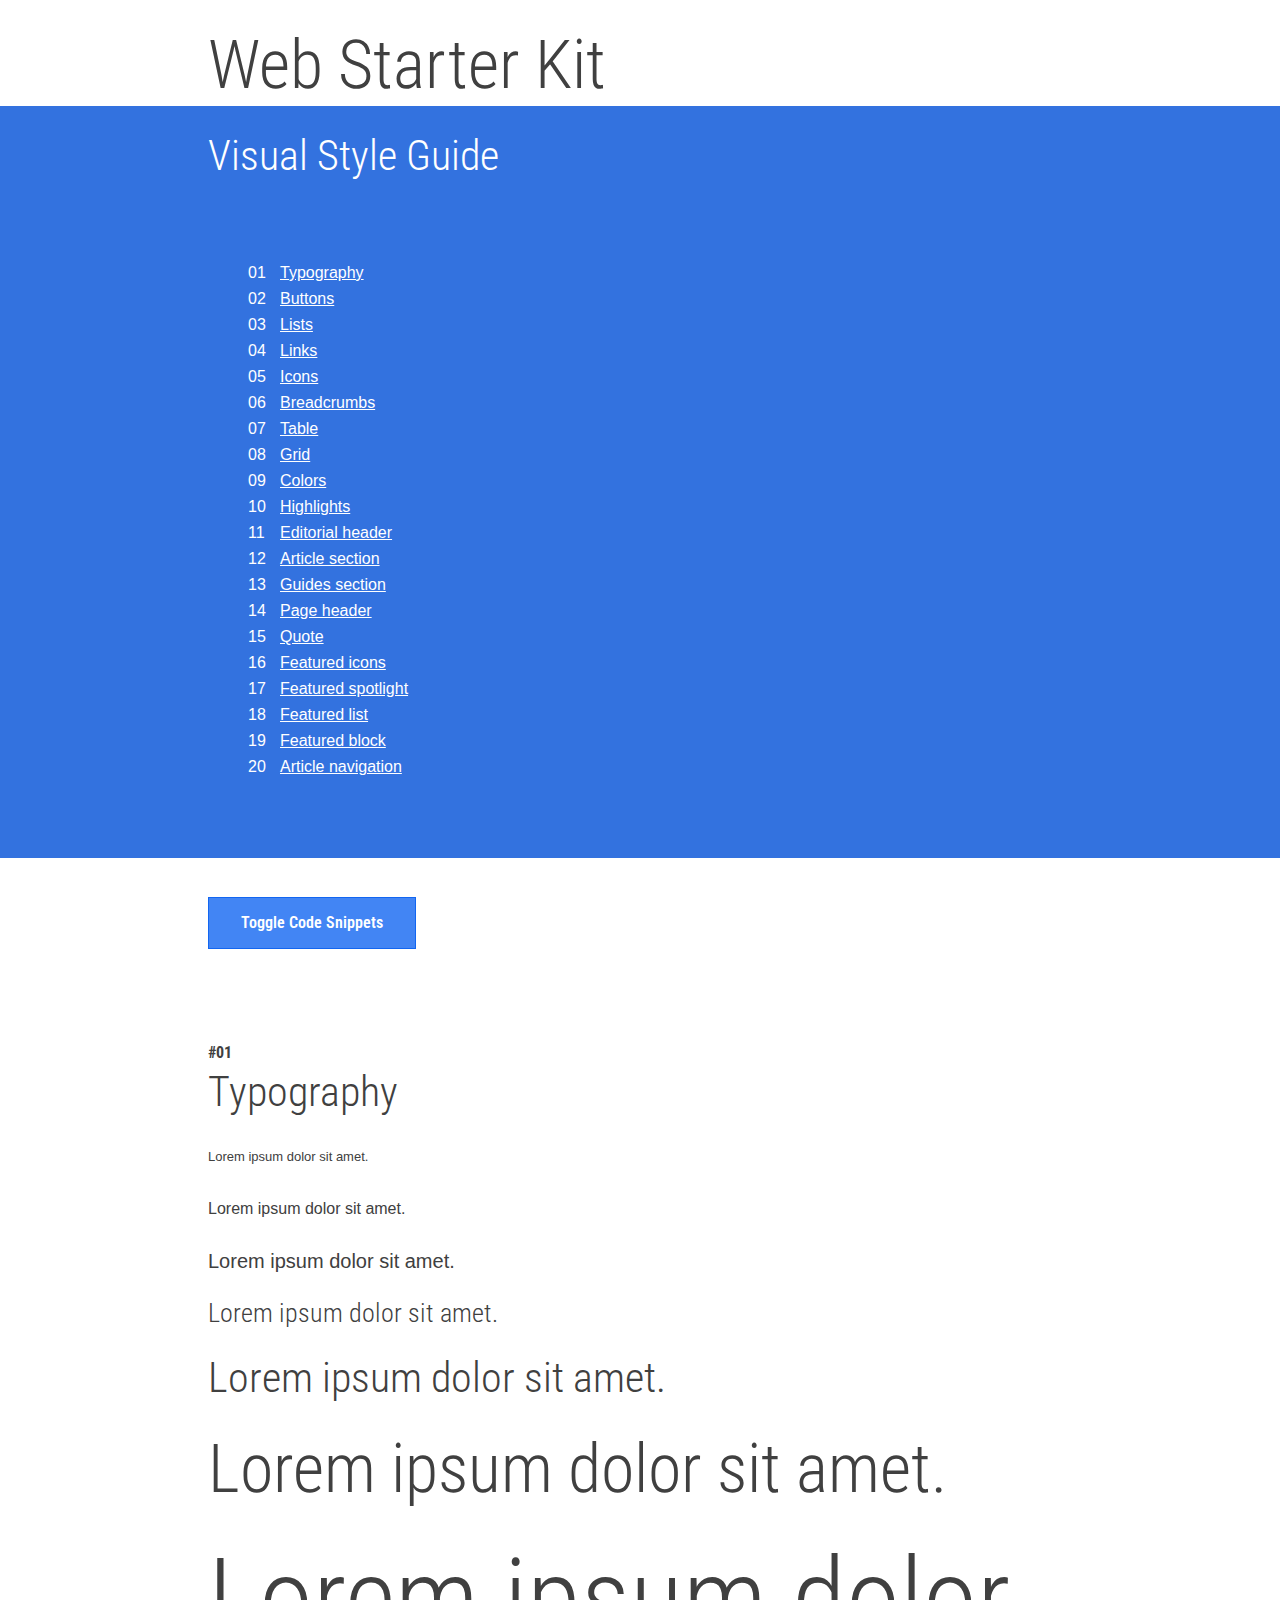
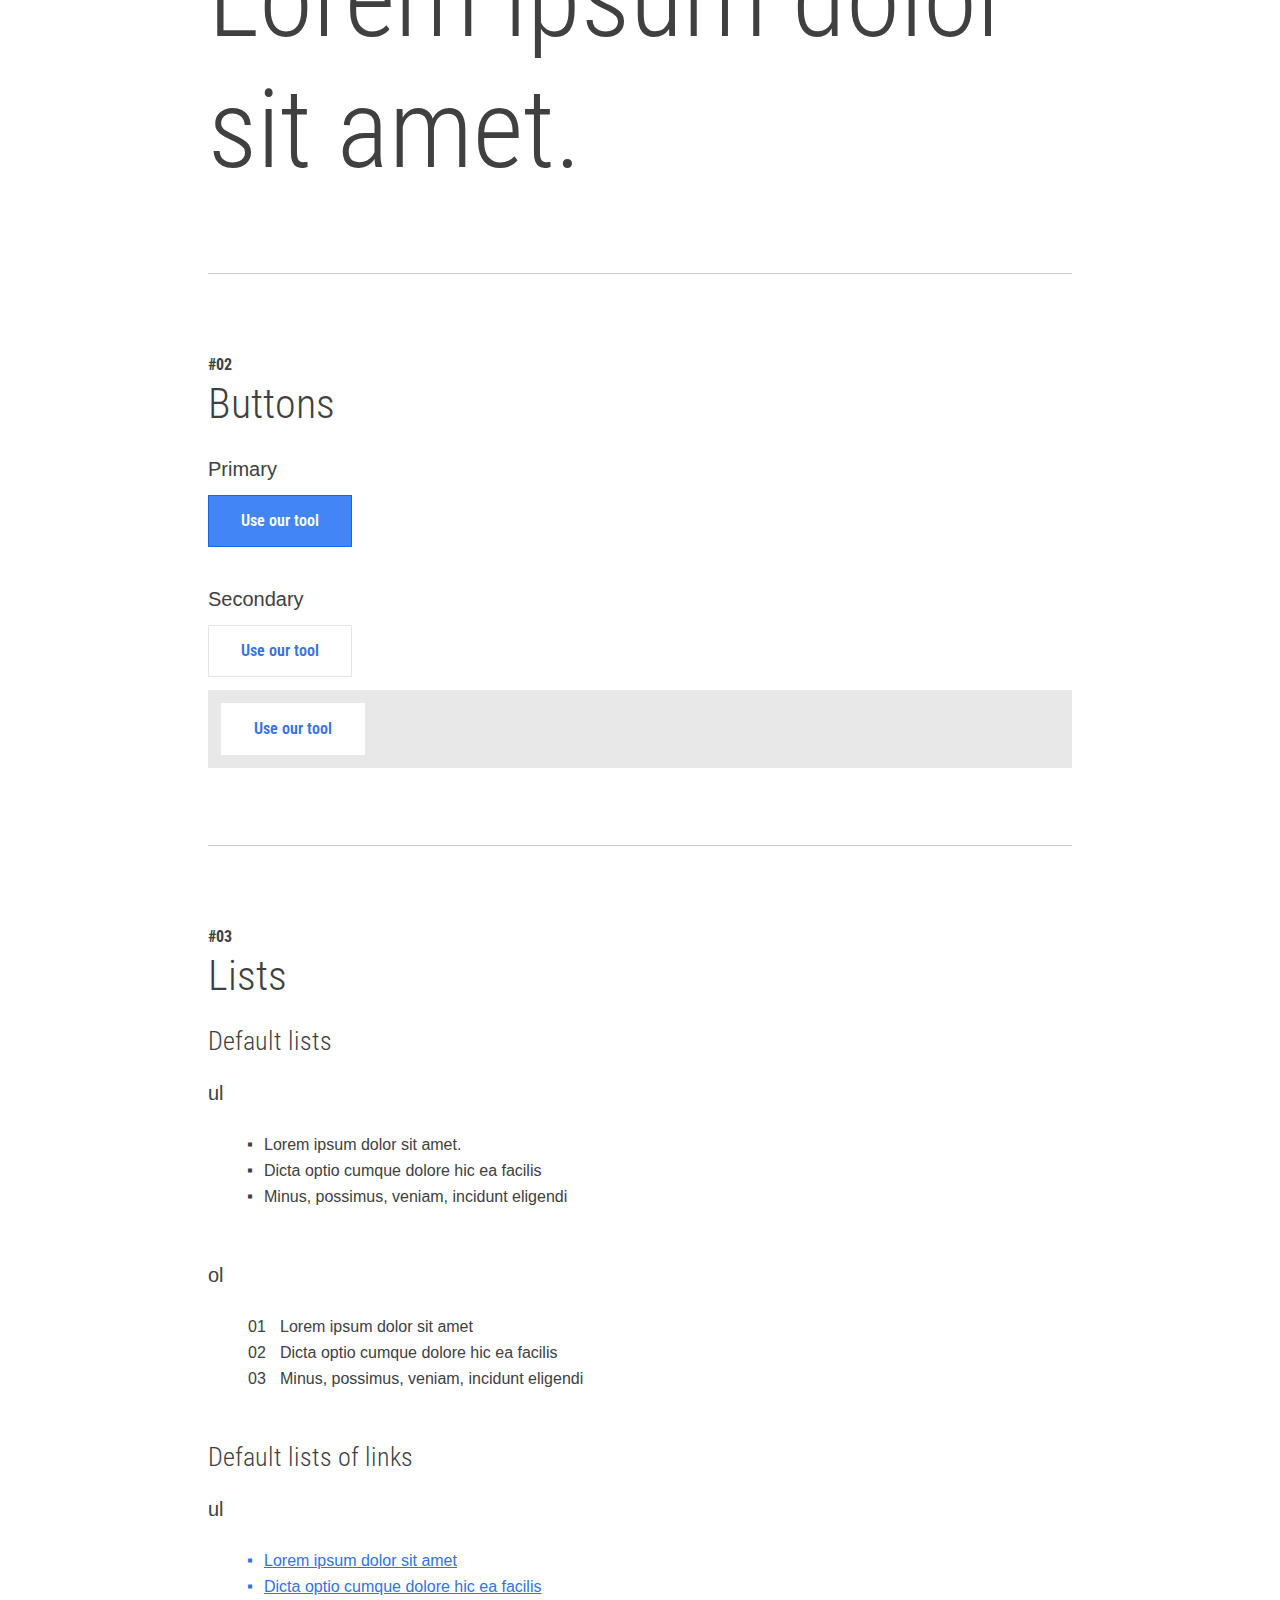
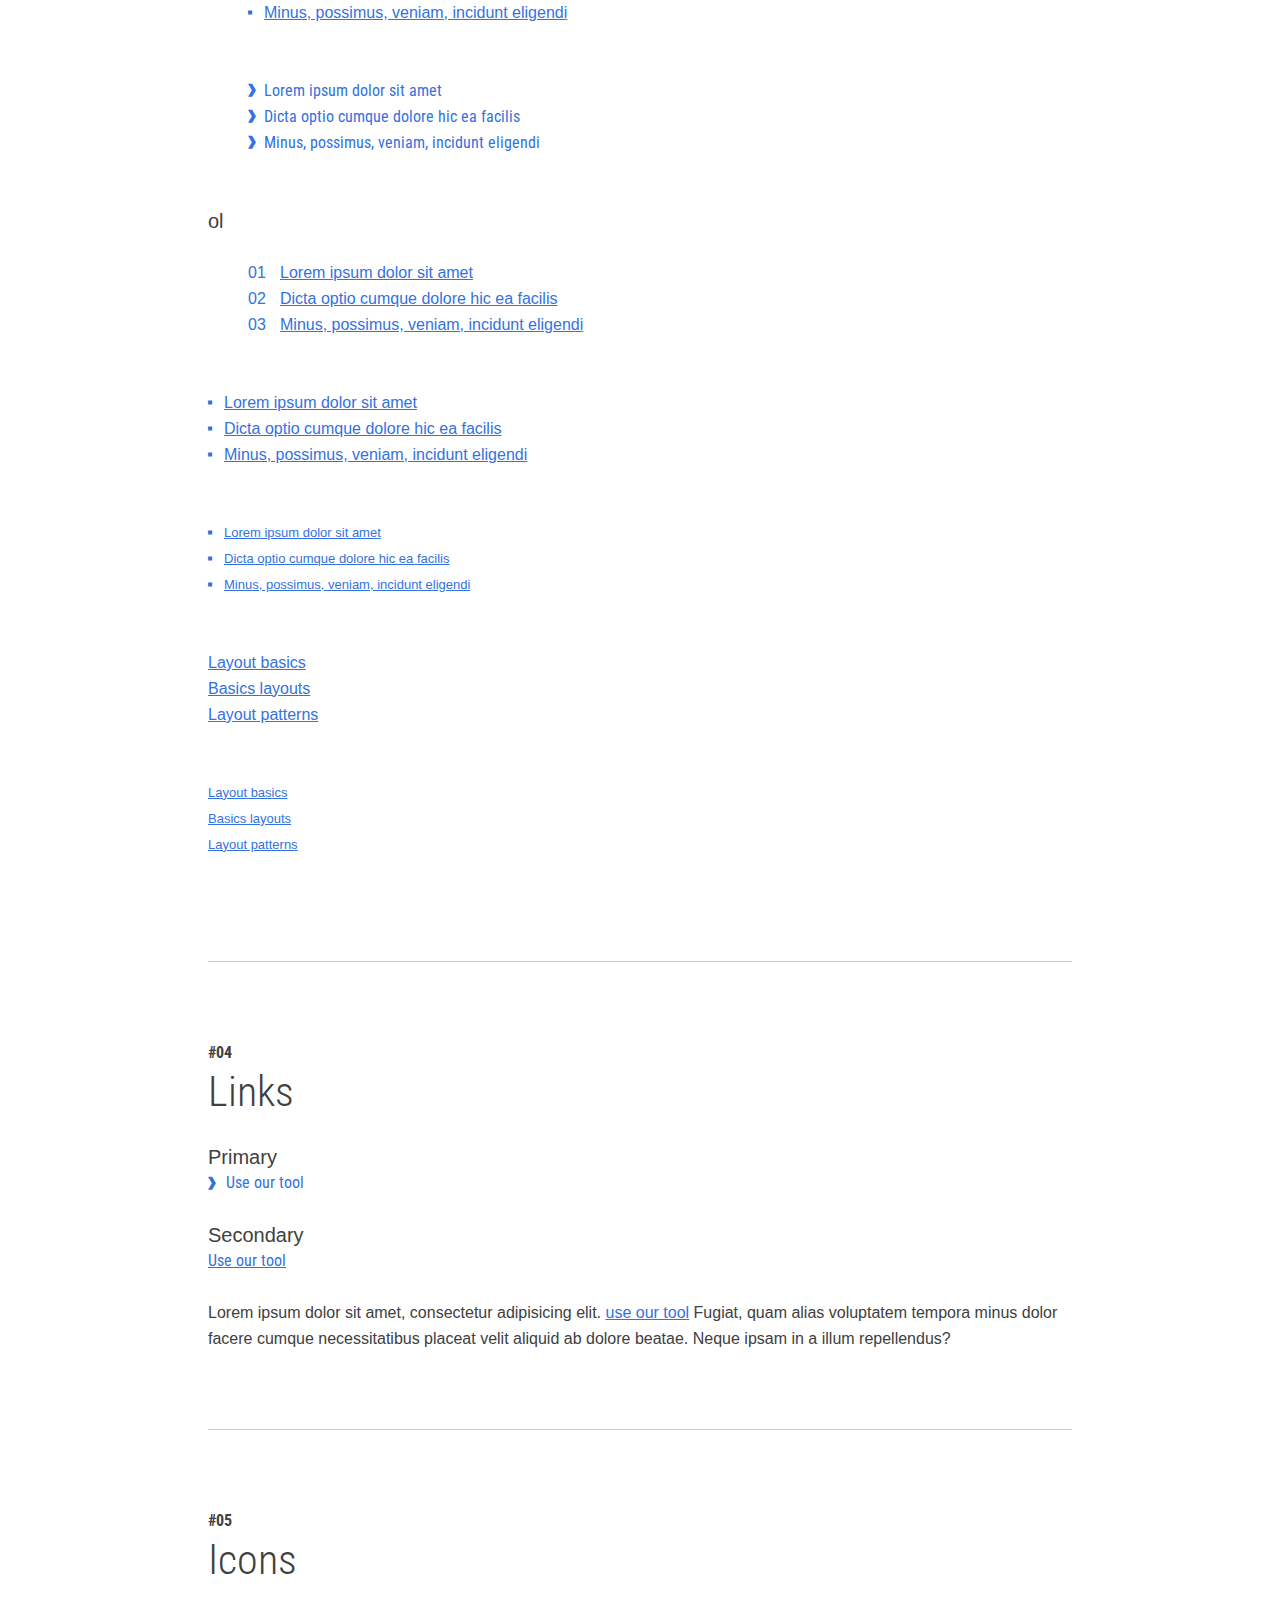
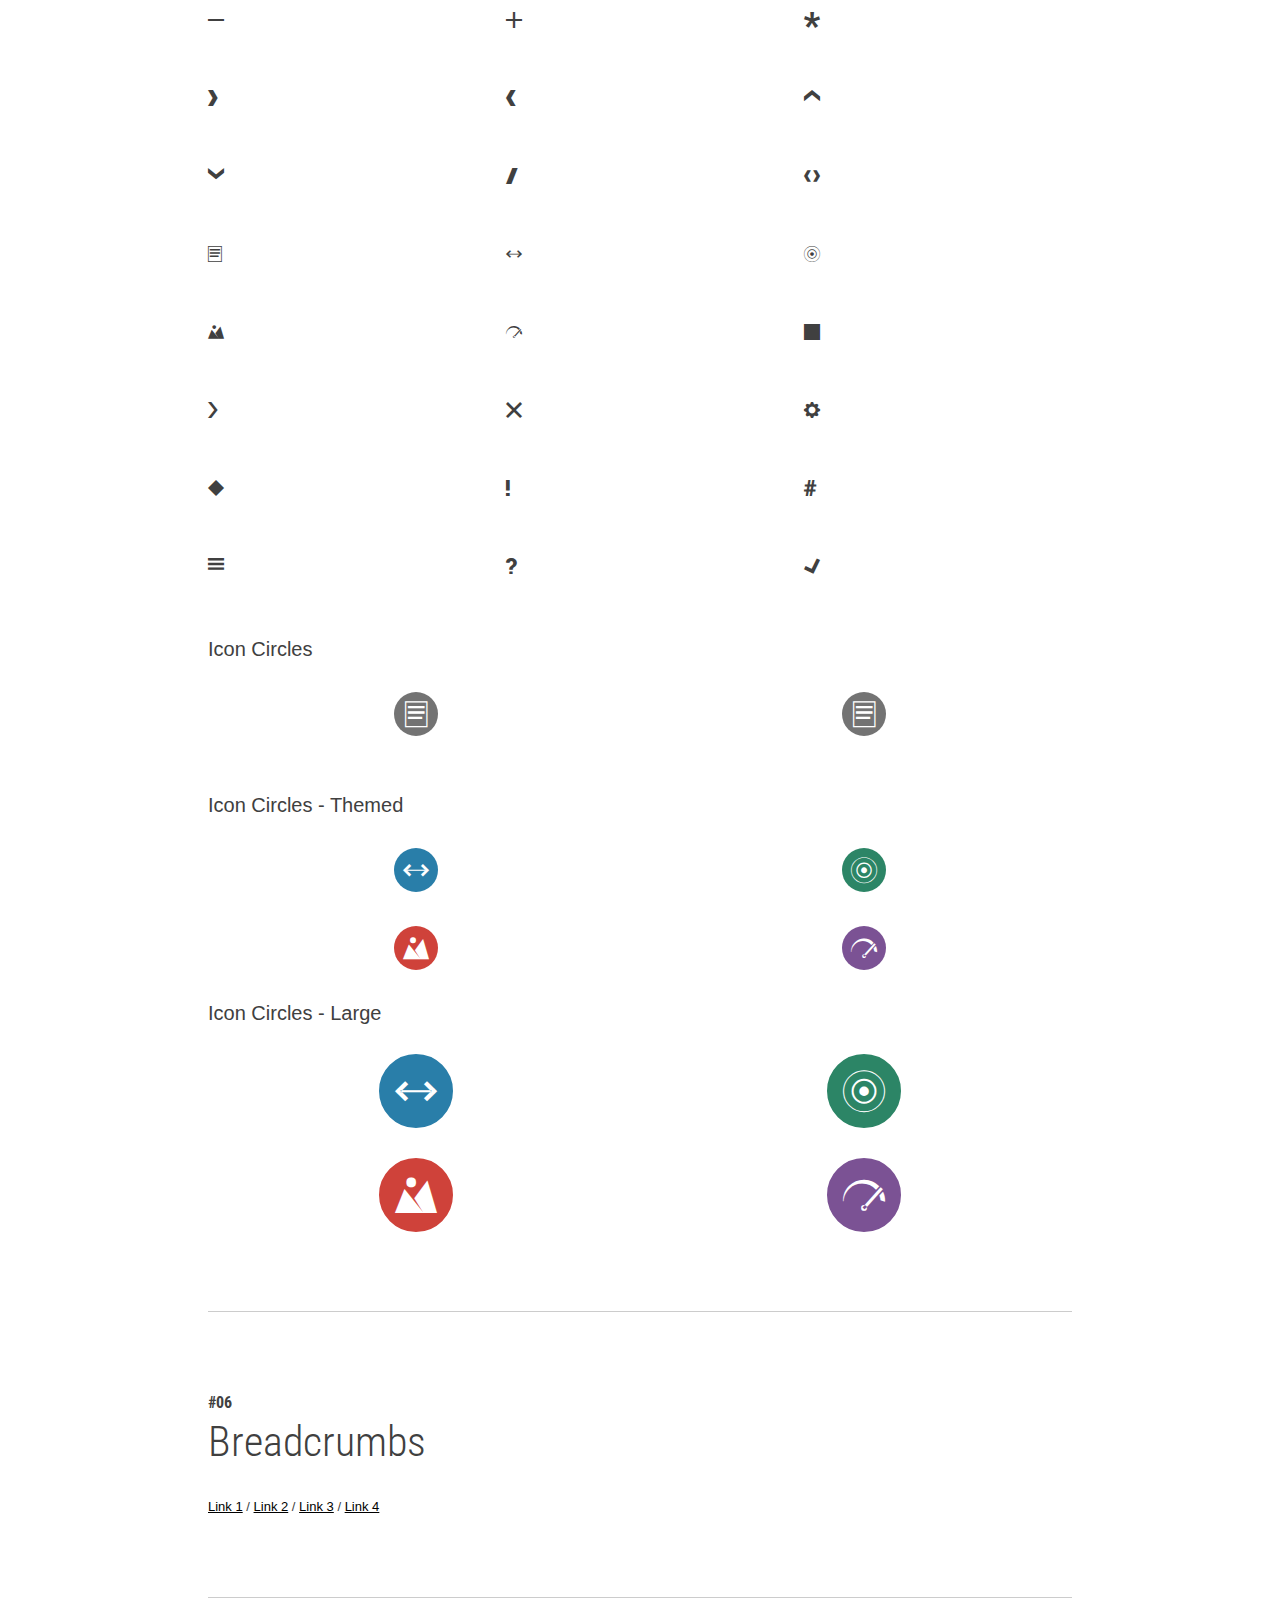
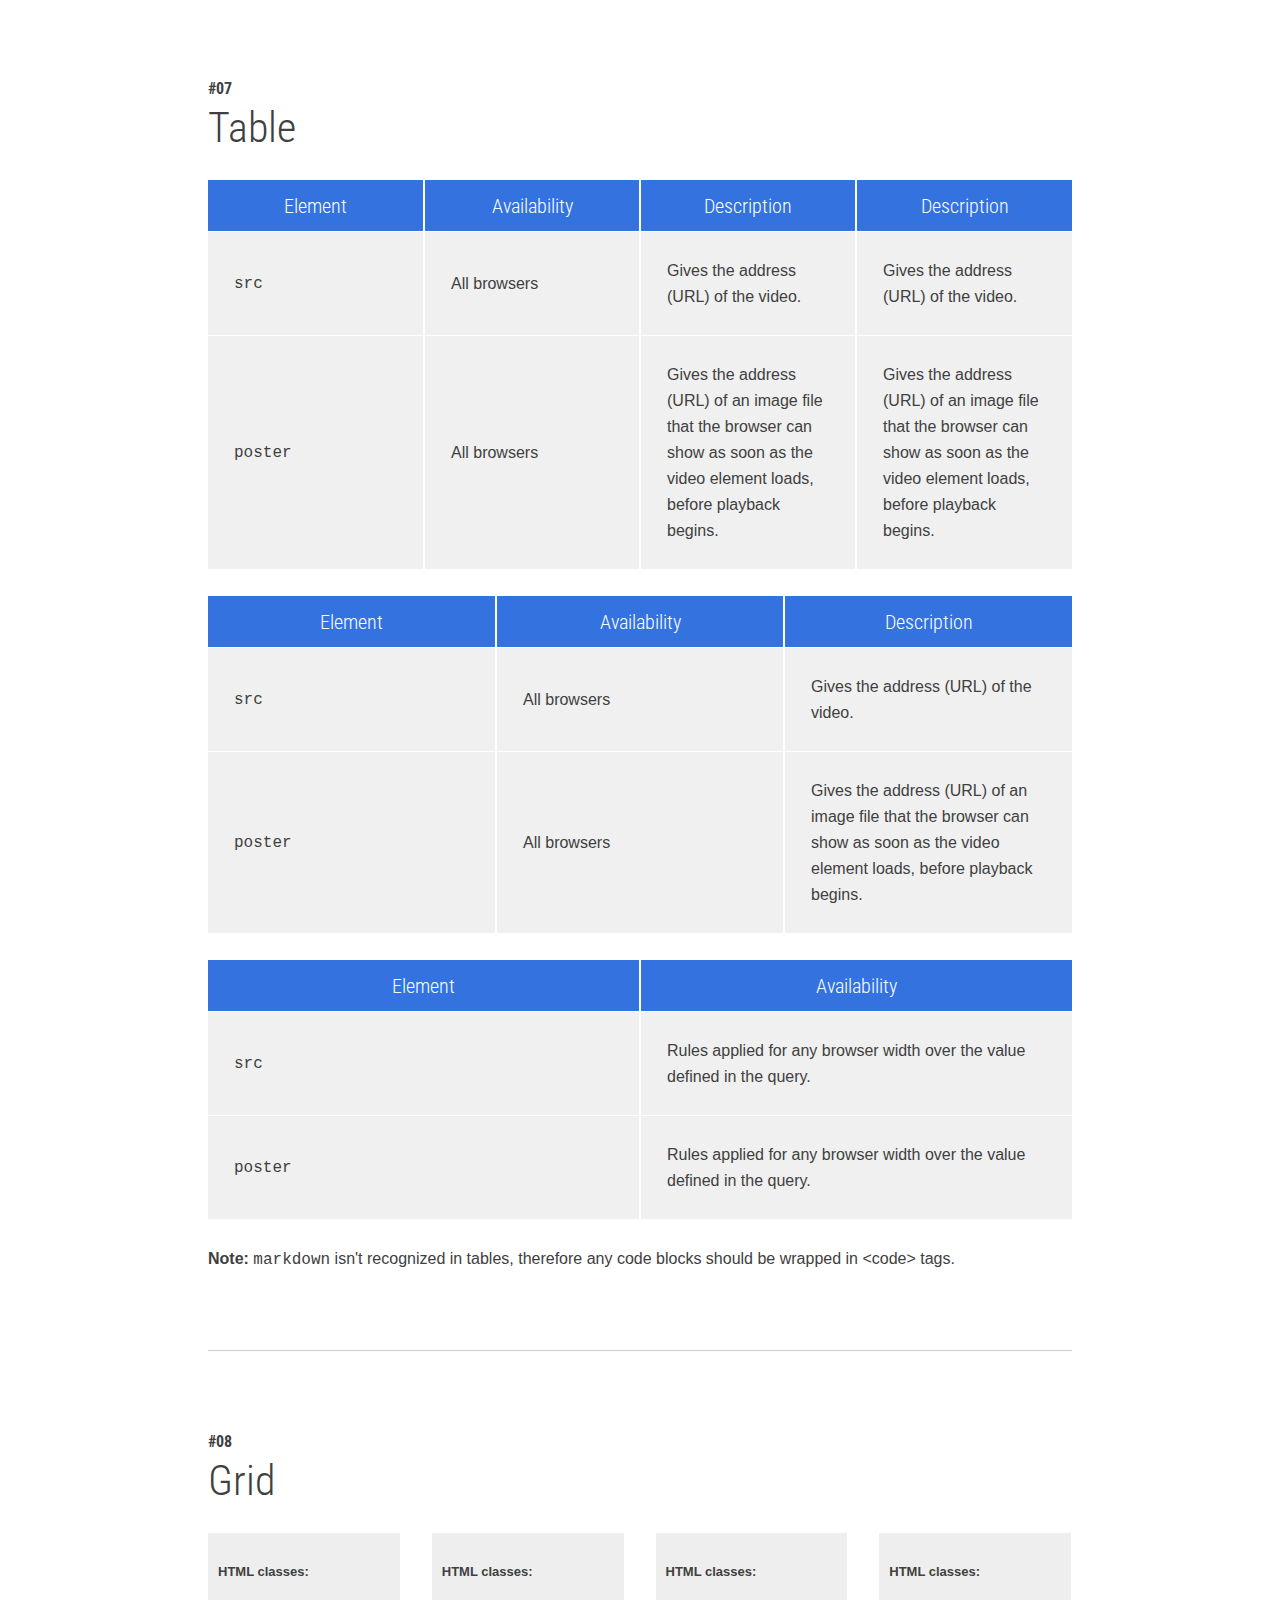
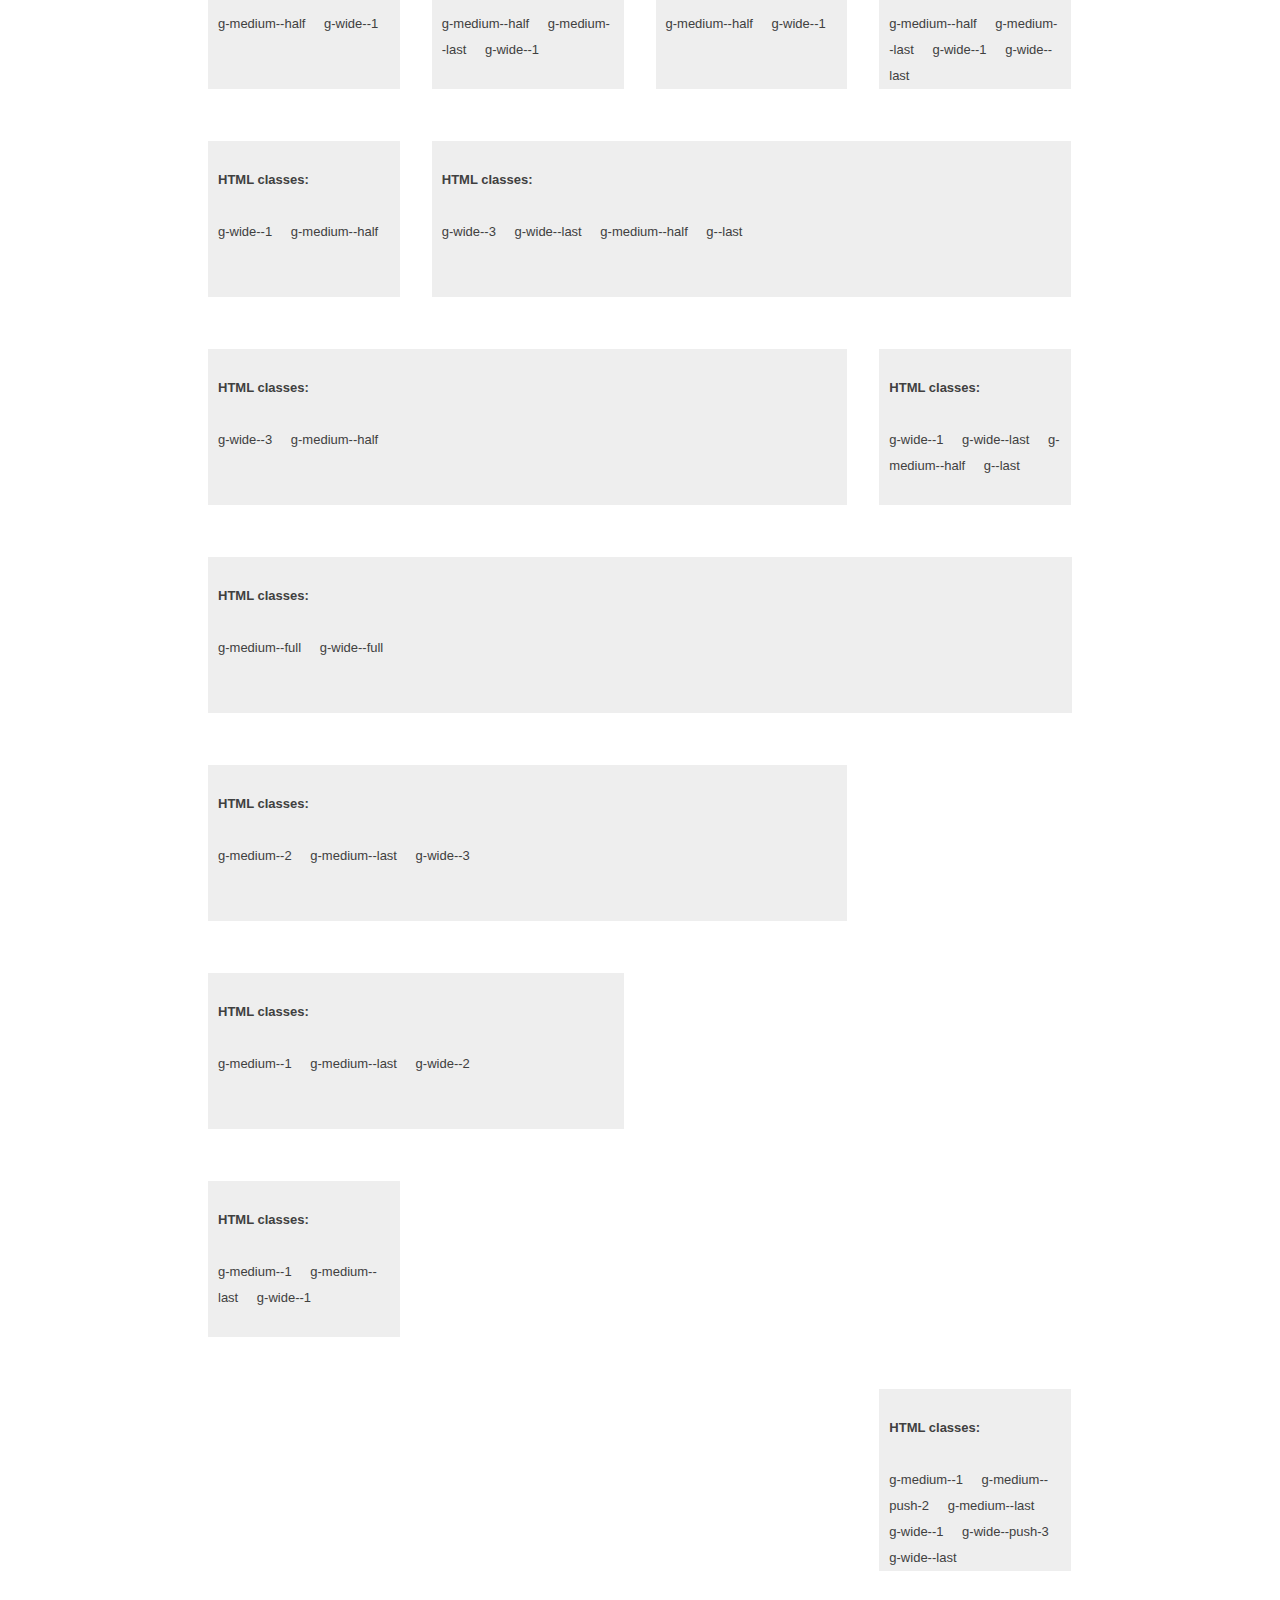
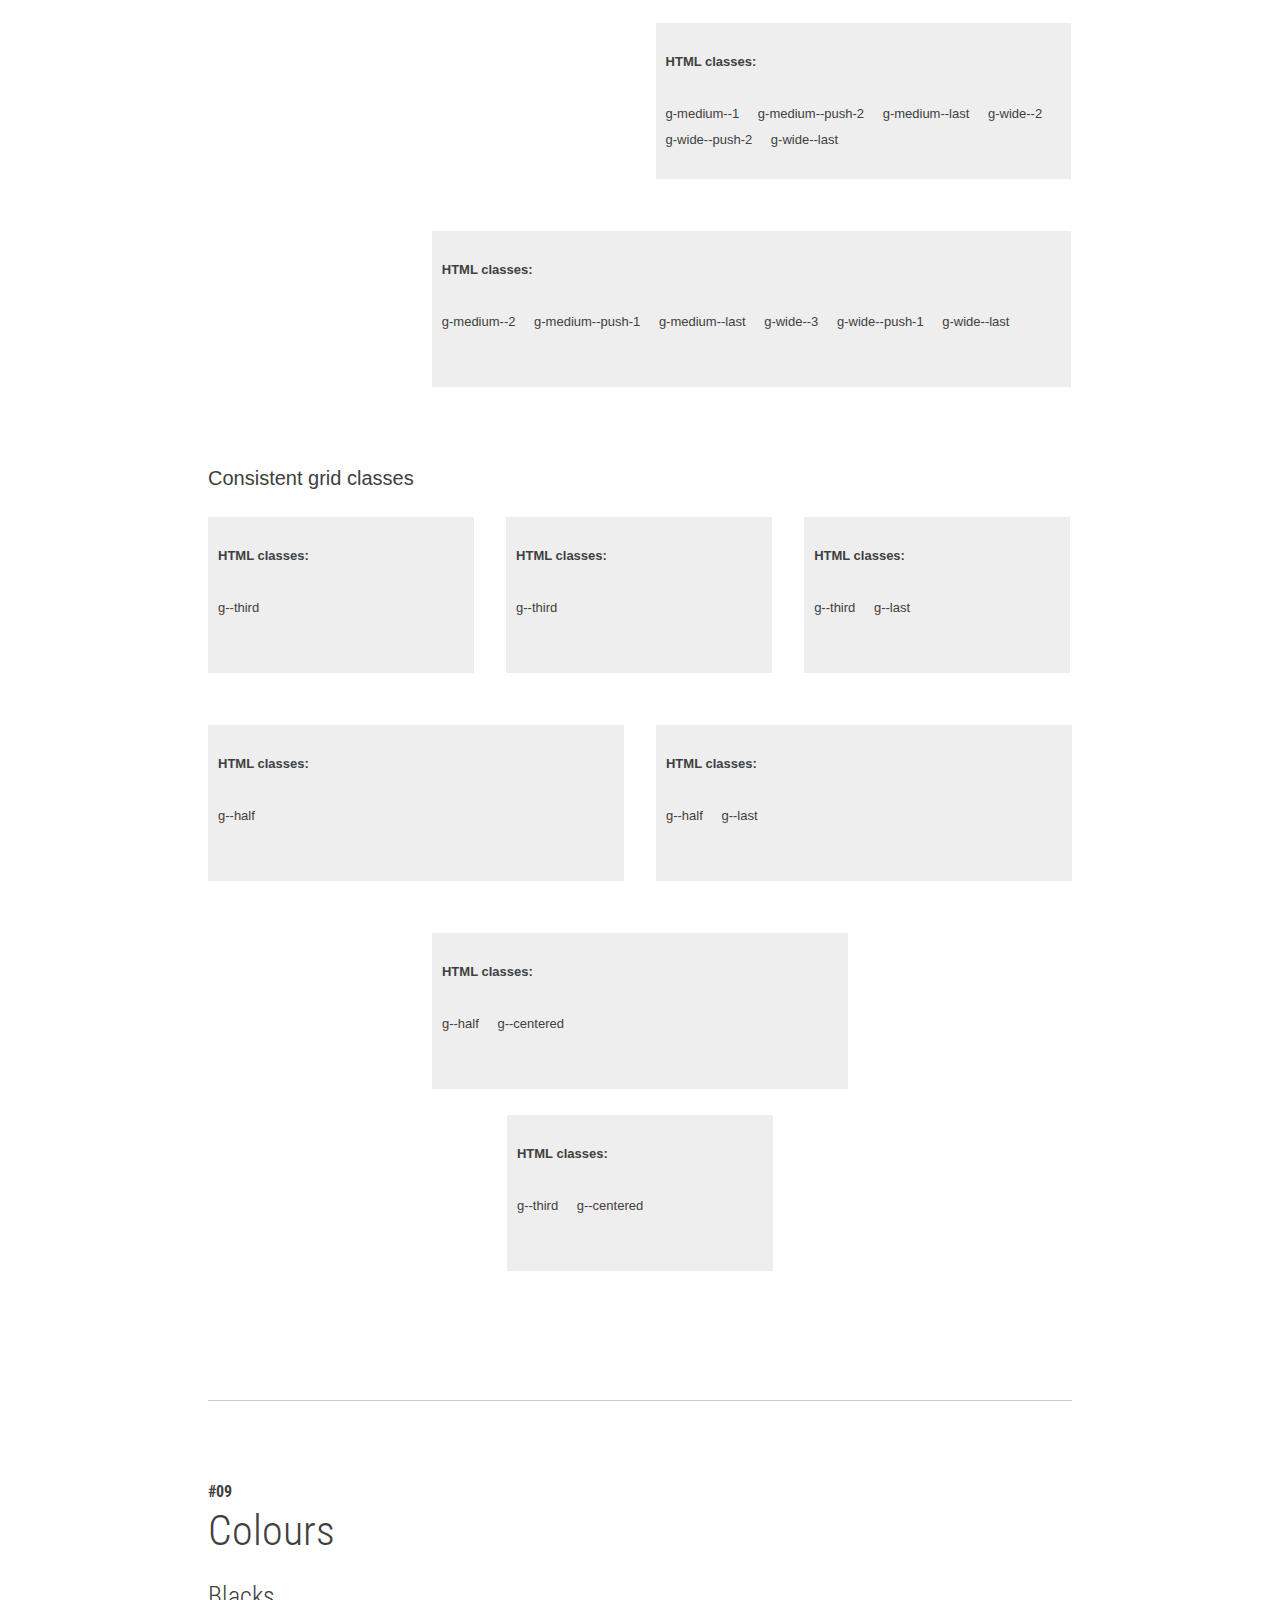
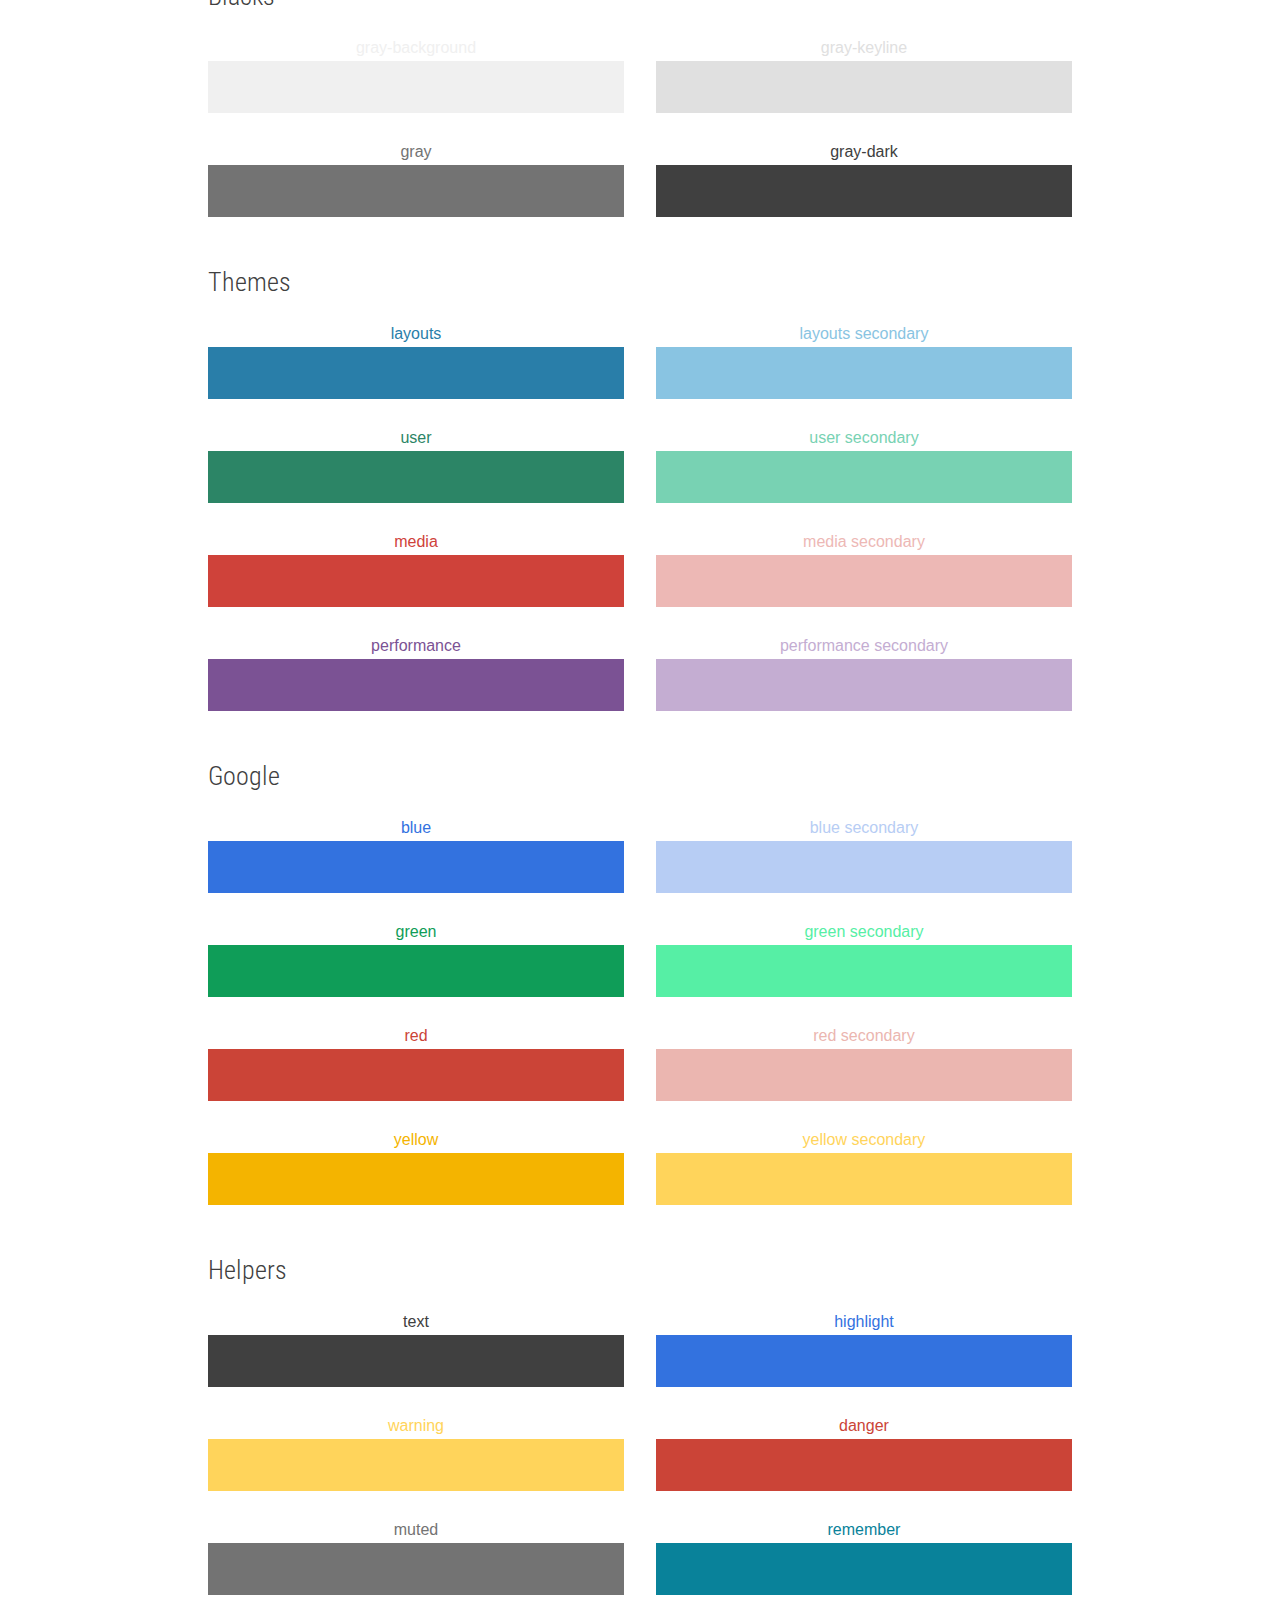
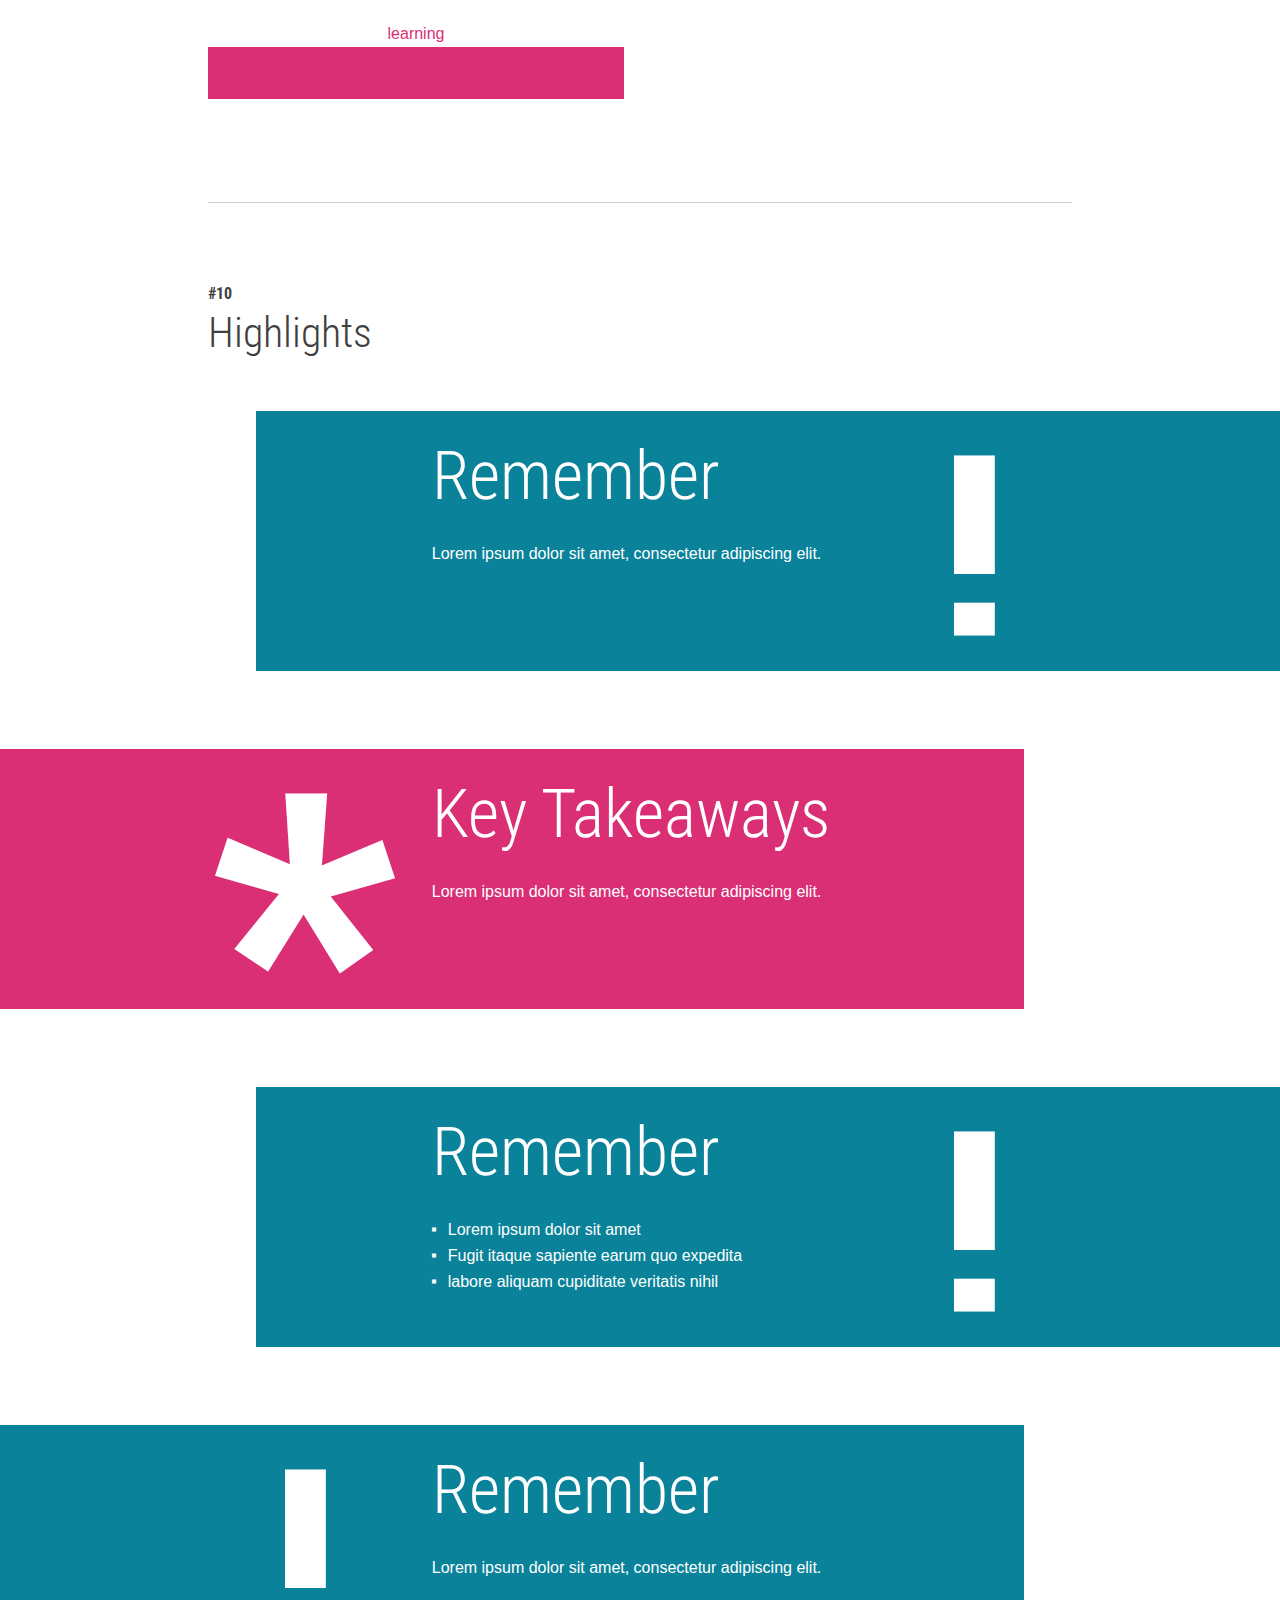
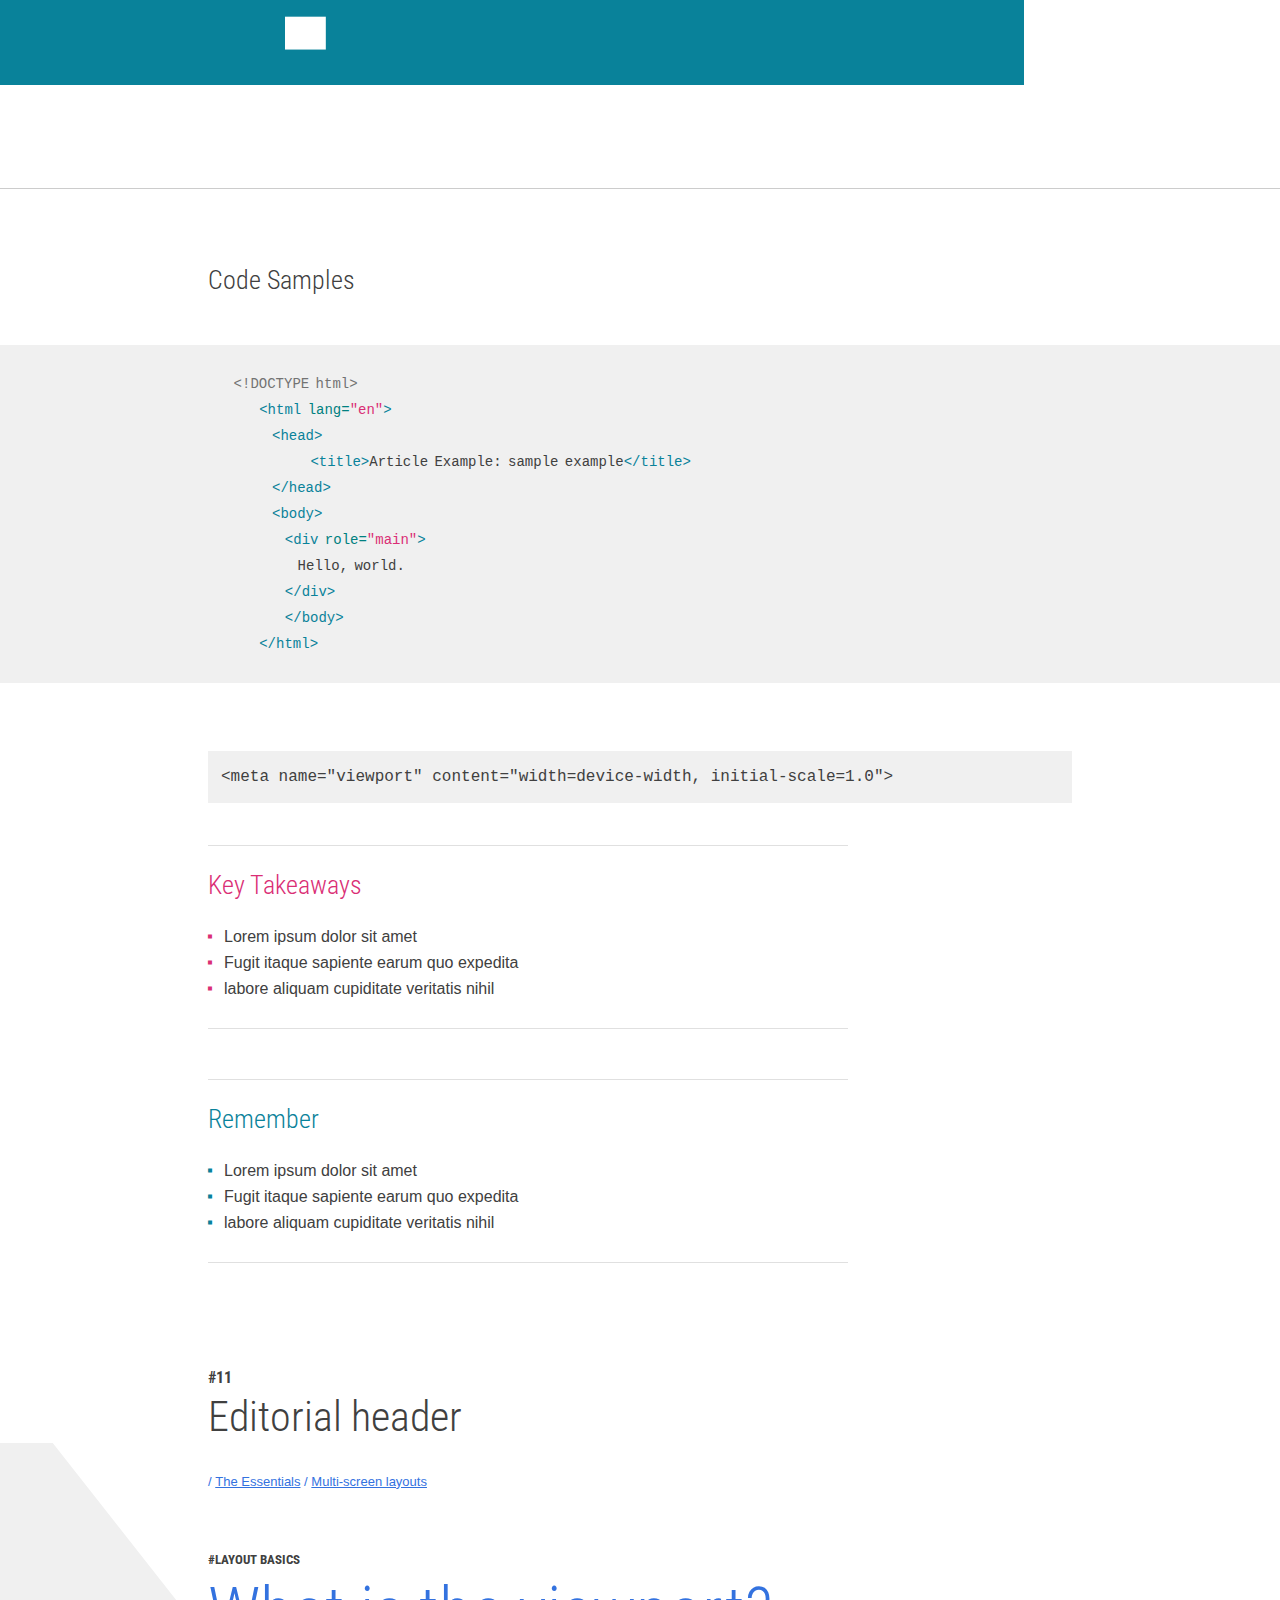
<file: app/styleguide/index.html>
<!doctype html>
<html lang="en" class="no-js no-touch" itemscope itemtype="http://schema.org/Article">
  <head>
    <meta charset="utf-8" >
    <meta name="description" content="Visual style guide used by this site.">
    <meta http-equiv="X-UA-Compatible" content="IE=edge">
    <meta id="viewport" name="viewport" content="width=device-width, initial-scale=1">
    <meta itemprop="name" content="Visual Style Guide — Web Starter Kit">
    <meta itemprop="description" content="Visual style guide used by this site.">
    <link rel="stylesheet" href="../styles/components/components.css">
    <link rel='stylesheet' href='http://fonts.googleapis.com/css?family=Roboto+Condensed:400,300,700'>
    <title>Visual Style Guide — Web Starter Kit</title>
    <style>
      .auto-gen-code-snippet {
        display: none;
      }
      .auto-gen-code-visible {
        display: block;
      }
    </style>
  </head>
  <body class="page--styleguide">

    <div class="container">
      <h1>Web Starter Kit</h1>
    </div>

    <div class="summary-header">
      <div class="container">
        <h2 class="summary-header__title">Visual Style Guide</h2>
        <ol class="summary-header__anchor-list  list-links">
          <li class="summary-header__anchors-item"><a href="#typography">Typography</a></li>
          <li class="summary-header__anchors-item"><a href="#buttons">Buttons</a></li>
          <li class="summary-header__anchors-item"><a href="#lists">Lists</a></li>
          <li class="summary-header__anchors-item"><a href="#links">Links</a></li>
          <li class="summary-header__anchors-item"><a href="#icons">Icons</a></li>
          <li class="summary-header__anchors-item"><a href="#breadcrumbs">Breadcrumbs</a></li>
          <li class="summary-header__anchors-item"><a href="#table">Table</a></li>
          <li class="summary-header__anchors-item"><a href="#grid">Grid</a></li>
          <li class="summary-header__anchors-item"><a href="#colors">Colors</a></li>
          <li class="summary-header__anchors-item"><a href="#highlights">Highlights</a></li>
          <li class="summary-header__anchors-item"><a href="#editorial-header">Editorial header</a></li>
          <li class="summary-header__anchors-item"><a href="#article-section">Article section</a></li>
          <li class="summary-header__anchors-item"><a href="#guides-section">Guides section</a></li>
          <li class="summary-header__anchors-item"><a href="#page-header">Page header</a></li>
          <li class="summary-header__anchors-item"><a href="#quote">Quote</a></li>
          <li class="summary-header__anchors-item"><a href="#guides-intro">Featured icons</a></li>
          <li class="summary-header__anchors-item"><a href="#featured-spotlight">Featured spotlight</a></li>
          <li class="summary-header__anchors-item"><a href="#featured-list">Featured list</a></li>
          <li class="summary-header__anchors-item"><a href="#next-lessons">Featured block</a></li>
          <li class="summary-header__anchors-item"><a href="#article-navigation">Article navigation</a></li>
        </ol>
      </div>
    </div>

    <div class="container">
      <button id="snippet-toggle" class="button--primary">Toggle Code Snippets</button>
    </div>

    <div class="container">
      <!-- Typography Start -->
      <a name="typography"></a>
      <section class="styleguide__typography">
        <h2 class="subsection-title"><strong class="subsection-number">#01</strong> Typography</h2>
        <div class="code-sample">
          <p class="small">Lorem ipsum dolor sit amet.</p>
        </div>

        <div class="code-sample">
          <p class="base">Lorem ipsum dolor sit amet.</p>
        </div>

        <div class="code-sample">
          <p class="medium">Lorem ipsum dolor sit amet.</p>
        </div>

        <div class="code-sample">
          <p class="large">Lorem ipsum dolor sit amet.</p>
        </div>

        <div class="code-sample">
          <p class="xlarge">Lorem ipsum dolor sit amet.</p>
        </div>

        <div class="code-sample">
          <p class="xxlarge">Lorem ipsum dolor sit amet.</p>
        </div>

        <div class="code-sample">
          <p class="huge">Lorem ipsum dolor sit amet.</p>
        </div>
      </section>
      <!-- Typography End-->

      <!-- Buttons Start -->
      <a name="buttons"></a>
      <section class="styleguide__buttons">
        <h2 class="subsection-title"><strong class="subsection-number">#02</strong> Buttons</h2>

        <div>
          <h4>Primary</h4>
          <div class="code-sample">
            <a href="#ignore-click" class="button--primary">Use our tool</a>
          </div>
        </div>

        <div>
          <h4>Secondary</h4>
          <div>
            <div class="code-sample">
              <a href="#ignore-click" class="button--secondary">Use our tool</a>
            </div>
          </div>

          <div class="code-sample">
            <div class="styleguide__inverted-block">
              <a href="#ignore-click" class="button--secondary-variation">Use our tool</a>
            </div>
          </div>
        </div>
      </section>
      <!-- Buttons End -->

      <!-- Lists Start -->
      <a name="lists"></a>
      <section class="styleguide__lists">
        <h2 class="subsection-title"><strong class="subsection-number">#03</strong> Lists</h2>

        <h3>Default lists</h3>

        <h4>ul</h4>
        <div class="code-sample">
          <ul>
            <li>Lorem ipsum dolor sit amet.</li>
            <li>Dicta optio cumque dolore hic ea facilis</li>
            <li>Minus, possimus, veniam, incidunt eligendi</li>
          </ul>
        </div>

        <h4>ol</h4>
        <div class="code-sample">
          <ol>
            <li>Lorem ipsum dolor sit amet</li>
            <li>Dicta optio cumque dolore hic ea facilis</li>
            <li>Minus, possimus, veniam, incidunt eligendi</li>
          </ol>
        </div>

        <h3>Default lists of links</h3>

        <h4>ul</h4>
        <div class="code-sample">
          <ul class="list-links">
            <li class="list__item"><a href="#ignore-click">Lorem ipsum dolor sit amet</a></li>
            <li class="list__item"><a href="#ignore-click">Dicta optio cumque dolore hic ea facilis</a></li>
            <li class="list__item"><a href="#ignore-click">Minus, possimus, veniam, incidunt eligendi</a></li>
          </ul>
        </div>

        <div class="code-sample">
          <ul class="list-links list-links--primary">
            <li class="list__item"><a href="#ignore-click">Lorem ipsum dolor sit amet</a></li>
            <li class="list__item"><a href="#ignore-click">Dicta optio cumque dolore hic ea facilis</a></li>
            <li class="list__item"><a href="#ignore-click">Minus, possimus, veniam, incidunt eligendi</a></li>
          </ul>
        </div>

        <h4>ol</h4>
        <div class="code-sample">
          <ol class="list-links">
            <li><a href="#ignore-click">Lorem ipsum dolor sit amet</a></li>
            <li class="current"><a href="#ignore-click">Dicta optio cumque dolore hic ea facilis</a></li>
            <li><a href="#ignore-click">Minus, possimus, veniam, incidunt eligendi</a></li>
          </ol>
        </div>

        <div class="code-sample">
          <ol class="list-anchor">
            <li><a href="#ignore-click">Lorem ipsum dolor sit amet</a></li>
            <li><a href="#ignore-click">Dicta optio cumque dolore hic ea facilis</a></li>
            <li><a href="#ignore-click">Minus, possimus, veniam, incidunt eligendi</a></li>
          </ol>
        </div>

        <div class="code-sample">
          <ol class="list-anchor list-small">
            <li><a href="#ignore-click">Lorem ipsum dolor sit amet</a></li>
            <li><a href="#ignore-click">Dicta optio cumque dolore hic ea facilis</a></li>
            <li><a href="#ignore-click">Minus, possimus, veniam, incidunt eligendi</a></li>
          </ol>
        </div>

        <div class="code-sample">
          <ol class="list-links list-links--secondary">
            <li><a href="#ignore-click">Layout basics</a></li>
            <li><a href="#ignore-click">Basics layouts</a></li>
            <li><a href="#ignore-click">Layout patterns</a></li>
          </ol>
        </div>

        <div class="code-sample">
          <ol class="list-links list-links--secondary list-small">
            <li><a href="#ignore-click">Layout basics</a></li>
            <li><a href="#ignore-click">Basics layouts</a></li>
            <li><a href="#ignore-click">Layout patterns</a></li>
          </ol>
        </div>
      </section>
      <!-- Lists End -->

      <!-- Links Start -->
      <a name="links"></a>
      <section class="styleguide__links">
        <h2 class="subsection-title"><strong class="subsection-number">#04</strong> Links</h2>

        <div>
          <h4>Primary</h4>
          <div class="code-sample">
            <a href="#ignore-click" class="cta--primary">Use our tool</a>
          </div>
        </div>

        <div>
          <h4>Secondary</h4>
          <div class="code-sample">
            <a href="#ignore-click" class="cta--secondary">Use our tool</a>
          </div>
        </div>

        <div class="code-sample">
          <p>Lorem ipsum dolor sit amet, consectetur adipisicing elit. <a href="#ignore-click" class="cta">use our tool</a> Fugiat, quam alias voluptatem tempora minus dolor facere cumque necessitatibus placeat velit aliquid ab dolore beatae. Neque ipsam in a illum repellendus?</p>
        </div>
      </section>
      <!-- Links End -->

      <!-- Icons Start -->
      <a name="icons"></a>
      <section class="styleguide__icons">
        <h2 class="styleguide__icons"><strong class="subsection-number">#05</strong> Icons</h2>

        <div class="clear">
          <div class="g--third">
            <p><div class="code-sample"><i class="icon icon-minus"></i></div></p>
          </div>
          <div class="g--third">
            <p><div class="code-sample"><i class="icon icon-plus"></i></div></p>
          </div>
          <div class="g--third g--last">
            <p><div class="code-sample"><i class="icon icon-star"></i></div></p>
          </div>

          <div class="g--third">
            <p><div class="code-sample"><i class="icon icon-chevron-right"></i></div></p>
          </div>
          <div class="g--third">
            <p><div class="code-sample"><i class="icon icon-chevron-left"></i></div></p>
          </div>
          <div class="g--third g--last">
            <p><div class="code-sample"><i class="icon icon-chevron-up"></i></div></p>
          </div>

          <div class="g--third">
            <p><div class="code-sample"><i class="icon icon-chevron-down"></i></div></p>
          </div>
          <div class="g--third">
            <p><div class="code-sample"><i class="icon icon-slash"></i></div></p>
          </div>
          <div class="g--third g--last">
            <p><div class="code-sample"><i class="icon icon-google-dev"></i></div></p>
          </div>

          <div class="g--third">
            <p><div class="code-sample"><i class="icon icon-lessons"></i></div></p>
          </div>
          <div class="g--third">
            <p><div class="code-sample"><i class="icon icon-multi-device-layouts"></i></div></p>
          </div>
          <div class="g--third g--last">
            <p><div class="code-sample"><i class="icon icon-user-input"></i></div></p>
          </div>

          <div class="g--third">
            <p><div class="code-sample"><i class="icon icon-introduction-to-media"></i></div></p>
          </div>
          <div class="g--third">
            <p><div class="code-sample"><i class="icon icon-performance"></i></div></p>
          </div>
          <div class="g--third g--last">
            <p><div class="code-sample"><i class="icon icon-bullet"></i></div></p>
          </div>

          <div class="g--third">
            <p><div class="code-sample"><i class="icon icon-chevron-large"></i></div></p>
          </div>
          <div class="g--third">
            <p><div class="code-sample"><i class="icon icon-close"></i></div></p>
          </div>
          <div class="g--third g--last">
            <p><div class="code-sample"><i class="icon icon-cog"></i></div></p>
          </div>

          <div class="g--third">
            <p><div class="code-sample"><i class="icon icon-diamond"></i></div></p>
          </div>
          <div class="g--third">
            <p><div class="code-sample"><i class="icon icon-exclamation"></i></div></p>
          </div>
          <div class="g--third g--last">
            <p><div class="code-sample"><i class="icon icon-hash"></i></div></p>
          </div>

          <div class="g--third">
            <p><div class="code-sample"><i class="icon icon-menu"></i></div></p>
          </div>
          <div class="g--third">
            <p><div class="code-sample"><i class="icon icon-question"></i></div></p>
          </div>
          <div class="g--third g--last">
            <p><div class="code-sample"><i class="icon icon-tick"></i></div></p>
          </div>
        </div>

        <h4>Icon Circles</h4>

        <div class="clear">

          <div class="g--half">
            <p>
              <div class="code-sample">
                <span class="icon-circle"><i class="icon icon-lessons"></i></span>
              </div>
            </p>
          </div>
          <div class="g--half g--last">
            <p>
              <div class="code-sample">
                <span class="icon-circle"><i class="icon icon-lessons"></i></span>
              </div>
            </p>
          </div>

        </div>

        <h4>Icon Circles - Themed</h4>

        <div class="clear">

          <div class="g--half">
            <div class="code-sample">
              <p class="theme--multi-device-layouts">
                <span class="icon-circle themed--background"><i class="icon icon-multi-device-layouts"></i></span>
              </p>
            </div>
          </div>
          <div class="g--half g--last">
            <div class="code-sample">
              <p class="theme--user-input">
                <span class="icon-circle themed--background"><i class="icon icon-user-input"></i></span>
              </p>
            </div>
          </div>

          <div class="g--half">
            <div class="code-sample">
              <p class="theme--introduction-to-media">
                <span class="icon-circle themed--background"><i class="icon icon-introduction-to-media"></i></span>
              </p>
            </div>
          </div>
          <div class="g--half g--last">
            <div class="code-sample">
              <p class="theme--performance">
                <span class="icon-circle themed--background"><i class="icon icon-performance"></i></span>
              </p>
            </div>
          </div>
        </div>

        <h4>Icon Circles - Large</h4>

        <div class="clear">

          <div class="g--half">
            <div class="code-sample">
              <p class="theme--multi-device-layouts">
                <span class="icon-circle--large themed--background"><i class="icon icon-multi-device-layouts"></i></span>
              </p>
            </div>
          </div>
          <div class="g--half g--last">
            <div class="code-sample">
              <p class="theme--user-input">
                <span class="icon-circle--large themed--background"><i class="icon icon-user-input"></i></span>
              </p>
            </div>
          </div>

          <div class="g--half">
            <div class="code-sample">
              <p class="theme--introduction-to-media">
                <span class="icon-circle--large themed--background"><i class="icon icon-introduction-to-media"></i></span>
              </p>
            </div>
          </div>
          <div class="g--half g--last">
            <div class="code-sample">
              <p class="theme--performance">
                <span class="icon-circle--large themed--background"><i class="icon icon-performance"></i></span>
              </p>
            </div>
          </div>

        </div>

      </section>
      <!-- Icons End -->

      <!-- Breadcrumbs Start -->
      <a name="breadcrumbs"></a>
      <section class="styleguide__breadcrumb">
        <h2 class="subsection-title"><strong class="subsection-number">#06</strong> Breadcrumbs</h2>

        <div class="code-sample">
          <nav class="breadcrumbs">
            <p><a href="#ignore-click" class="breadcrumbs__link">Link 1</a> / <a href="#ignore-click" class="breadcrumbs__link">Link 2</a> / <a href="#ignore-click" class="breadcrumbs__link">Link 3</a> / <a href="#ignore-click" class="breadcrumbs__link">Link 4</a> </p>
          </nav>
        </div>

      </section>
      <!-- Breadcrumbs End -->

      <!-- Tables Start -->
      <a name="table"></a>
      <section class="styleguide__table">
        <h2 class="subsection-title"><strong class="subsection-number">#07</strong> Table</h2>

        <div class="code-sample">
          <table class="table-4">
            <colgroup>
              <col span="1">
              <col span="1">
              <col span="1">
              <col span="1">
            </colgroup>
            <thead>
              <tr>
                <th>Element</th>
                <th>Availability</th>
                <th>Description</th>
                <th>Description</th>
              </tr>
            </thead>
            <tbody>
              <tr>
                <td data-th="element"><code>src</code></td>
                <td data-th="availability">All browsers</td>
                <td data-th="description">Gives the address (URL) of the video.</td>
                <td data-th="description">Gives the address (URL) of the video.</td>
              </tr>
              <tr>
                <td data-th="element"><code>poster</code></td>
                <td data-th="availability">All browsers</td>
                <td data-th="description">Gives the address (URL) of an image file that the browser can show as soon as the video element loads, before playback begins.</td>
                <td data-th="description">Gives the address (URL) of an image file that the browser can show as soon as the video element loads, before playback begins.</td>
              </tr>
            </tbody>
          </table>
        </div>

        <div class="code-sample">
          <table class="table-3">
            <colgroup>
              <col span="1">
              <col span="1">
              <col span="1">
            </colgroup>
            <thead>
              <tr>
                <th>Element</th>
                <th>Availability</th>
                <th>Description</th>
              </tr>
            </thead>
            <tbody>
              <tr>
                <td data-th="element"><code>src</code></td>
                <td data-th="availability">All browsers</td>
                <td data-th="description">Gives the address (URL) of the video.</td>
              </tr>
              <tr>
                <td data-th="element"><code>poster</code></td>
                <td data-th="availability">All browsers</td>
                <td data-th="description">Gives the address (URL) of an image file that the browser can show as soon as the video element loads, before playback begins.</td>
              </tr>
            </tbody>
          </table>
        </div>

        <div class="code-sample">
          <table class="table-2">
            <colgroup>
              <col span="1">
              <col span="1">
            </colgroup>
            <thead>
              <tr>
                <th>Element</th>
                <th>Availability</th>
              </tr>
            </thead>
            <tbody>
              <tr>
                <td data-th="element"><code>src</code></td>
                <td data-th="availability">Rules applied for any browser width over the value defined in the query.</td>
              </tr>
              <tr>
                <td data-th="element"><code>poster</code></td>
                <td data-th="availability">Rules applied for any browser width over the value defined in the query.</td>
              </tr>
            </tbody>
          </table>
        </div>

        <p>
          <b>Note:</b> <code>markdown</code> isn't recognized in tables, therefore any code
          blocks should be wrapped in &lt;code&gt; tags.
        </p>

      </section>
      <!-- Tables End -->

      <!-- Grid Start -->
      <a name="grid"></a>
      <section class="styleguide__grid">
        <h2 class="subsection-title"><strong class="subsection-number">#08</strong> Grid</h2>

        <div class="clear demo">
          <div class="code-sample">
            <div class="g-medium--half g-wide--1"></div>
            <div class="g-medium--half g-medium--last g-wide--1"></div>
            <div class="g-medium--half g-wide--1"></div>
            <div class="g-medium--half g-medium--last g-wide--1 g-wide--last"></div>
          </div>
        </div>

        <div class="clear demo">
          <div class="code-sample">
            <div class="g-wide--1 g-medium--half"></div>
            <div class="g-wide--3 g-wide--last g-medium--half g--last"></div>
          </div>
        </div>

        <div class="clear demo">
          <div class="code-sample">
            <div class="g-wide--3 g-medium--half"></div>
            <div class="g-wide--1 g-wide--last g-medium--half g--last"></div>
          </div>
        </div>

        <div class="clear demo">
          <div class="code-sample">
            <div class="g-medium--full g-wide--full"></div>
          </div>
        </div>

        <div class="clear demo">
          <div class="code-sample">
            <div class="g-medium--2 g-medium--last g-wide--3"></div>
          </div>
        </div>

        <div class="clear demo">
          <div class="code-sample">
            <div class="g-medium--1 g-medium--last g-wide--2"></div>
          </div>
        </div>

        <div class="clear demo">
          <div class="code-sample">
            <div class="g-medium--1 g-medium--last g-wide--1"></div>
          </div>
        </div>

        <div class="clear demo">
          <div class="code-sample">
            <div class="g-medium--1 g-medium--push-2 g-medium--last g-wide--1 g-wide--push-3 g-wide--last"></div>
          </div>
        </div>

        <div class="clear demo">
          <div class="code-sample">
            <div class="g-medium--1 g-medium--push-2 g-medium--last g-wide--2 g-wide--push-2 g-wide--last"></div>
          </div>
        </div>

        <div class="clear demo">
          <div class="code-sample">
            <div class="g-medium--2 g-medium--push-1 g-medium--last g-wide--3 g-wide--push-1 g-wide--last"></div>
          </div>
        </div>

        <h4>Consistent grid classes</h4>

        <div class="clear demo">
          <div class="code-sample">
            <div class="g--third"></div>
            <div class="g--third"></div>
            <div class="g--third g--last"></div>
          </div>
        </div>

        <div class="clear demo">
          <div class="code-sample">
            <div class="g--half"></div>
            <div class="g--half g--last"></div>
          </div>
        </div>

        <div class="clear demo">
          <div class="code-sample">
            <div class="g--half g--centered"></div>
            <div class="g--third g--centered"></div>
          </div>
        </div>

      </section>
      <!-- Grid End -->

      <!-- Colors Start -->
      <a name="colors"></a>
      <section class="styleguide__colors">
        <h2 class="subsection-title"><strong class="subsection-number">#09</strong> Colours</h2>

        <h3>Blacks</h3>
        <div class="code-sample">
          <ul class="styleguide__color-list list--reset clear">
            <li class="color--gray-background g--half">gray-background</li>
            <li class="color--gray-keyline g--half g--last">gray-keyline</li>
            <li class="color--gray g--half">gray</li>
            <li class="color--gray-dark g--half g--last">gray-dark</li>
          </ul>
        </div>

        <h3>Themes</h3>
        <div class="code-sample">
          <ul class="styleguide__color-list list--reset clear">
            <li class="color--layouts g--half">layouts</li>
            <li class="color--layouts-secondary g--half g--last">layouts secondary</li>
            <li class="color--user g--half">user</li>
            <li class="color--user-secondary g--half g--last">user secondary</li>
            <li class="color--media g--half">media</li>
            <li class="color--media-secondary g--half g--last">media secondary</li>
            <li class="color--performance g--half">performance</li>
            <li class="color--performance-secondary g--half g--last">performance secondary</li>
          </ul>
        </div>

        <h3>Google</h3>
        <div class="code-sample">
          <ul class="styleguide__color-list list--reset clear">
            <li class="color--blue g--half">blue</li>
            <li class="color--blue-secondary g--half g--last">blue secondary</li>
            <li class="color--green g--half">green</li>
            <li class="color--green-secondary g--half g--last">green secondary</li>
            <li class="color--red g--half">red</li>
            <li class="color--red-secondary g--half g--last">red secondary</li>
            <li class="color--yellow g--half">yellow</li>
            <li class="color--yellow-secondary g--half g--last">yellow secondary</li>
          </ul>
        </div>

        <h3>Helpers</h3>
        <div class="code-sample">
          <ul class="styleguide__color-list list--reset clear">
            <li class="color--text g--half">text</li>
            <li class="color--highlight g--half g--last">highlight</li>
            <li class="color--warning g--half">warning</li>
            <li class="color--danger g--half g--last">danger</li>
            <li class="color--muted g--half">muted</li>
            <li class="color--remember g--half g--last">remember</li>
            <li class="color--learning g--half">learning</li>
          </ul>
        </div>
      </section>
      <!-- Colors End -->
    </div> <!-- // closing container -->

    <!-- Highlights Start -->
    <div class="container">
      <a name="highlights"></a>
      <h2 class="subsection-title"><strong class="subsection-number">#10</strong> Highlights</h2>
    </div>

    <section class="styleguide__highlights">

      <div class="code-sample">
        <div class="highlight-module  highlight-module--right   highlight-module--remember">
          <div class="highlight-module__container  icon-exclamation ">
            <div class="highlight-module__content   g-wide--push-1 g-wide--pull-1  g-medium--pull-1   ">
              <p class="highlight-module__title"> Remember</p>
              <p class="highlight-module__text"> Lorem ipsum dolor sit amet, consectetur adipiscing elit. </p>
            </div>
          </div>
        </div>
      </div>

      <div class="code-sample">
        <div class="highlight-module  highlight-module--left   highlight-module--learning  ">
          <div class="highlight-module__container  icon-star ">
            <div class="highlight-module__content   g-wide--push-1 g-wide--pull-1  g-medium--push-1   ">
              <p class="highlight-module__title"> Key Takeaways</p>
              <p class="highlight-module__text"> Lorem ipsum dolor sit amet, consectetur adipiscing elit. </p>
            </div>
          </div>
        </div>
      </div>

      <div class="code-sample">
        <div class="highlight-module  highlight-module--right   highlight-module--remember  ">
          <div class="highlight-module__container  icon-exclamation ">
            <div class="highlight-module__content   g-wide--push-1 g-wide--pull-1  g-medium--pull-1   ">
              <p class="highlight-module__title"> Remember</p>
              <ul class="highlight-module__list">
                <li>Lorem ipsum dolor sit amet</li>
                <li>Fugit itaque sapiente earum quo expedita</li>
                <li>labore aliquam cupiditate veritatis nihil</li>
              </ul>
            </div>
          </div>
        </div>
      </div>

      <div class="code-sample">
        <div class="highlight-module  highlight-module--left   highlight-module--remember  ">
          <div class="highlight-module__container  icon-exclamation ">
            <div class="highlight-module__content   g-wide--push-1 g-wide--pull-1  g-medium--push-1   ">
              <p class="highlight-module__title"> Remember</p>
              <p class="highlight-module__text"> Lorem ipsum dolor sit amet, consectetur adipiscing elit. </p>
            </div>
          </div>
        </div>
      </div>

    </section>

    <div class="container">
      <h3>Code Samples</h3>
    </div>
    <div class="code-sample">
      <div class="highlight-module highlight-module--code highlight-module--right">
        <div class="highlight-module__container">
          <code class='html'><div class="highlight"><pre>    <span class="cp">&lt;!DOCTYPE html&gt;</span>
        <span class="nt">&lt;html</span> <span class="na">lang=</span><span class="s">&quot;en&quot;</span><span class="nt">&gt;</span>
          <span class="nt">&lt;head&gt;</span>
                <span class="nt">&lt;title&gt;</span>Article Example: sample example<span class="nt">&lt;/title&gt;</span>
          <span class="nt">&lt;/head&gt;</span>
          <span class="nt">&lt;body&gt;</span>
            <span class="nt">&lt;div</span> <span class="na">role=</span><span class="s">&quot;main&quot;</span><span class="nt">&gt;</span>
              Hello, world.
            <span class="nt">&lt;/div&gt;</span>
            <span class="nt">&lt;/body&gt;</span>
        <span class="nt">&lt;/html&gt;</span>
    </pre></div></code>
        </div>
      </div>
    </div>

    <div class="container">
      <div class="code-sample">
        <pre><code class='html'>&lt;meta name=&quot;viewport&quot; content=&quot;width=device-width, initial-scale=1.0&quot;&gt;</code></pre>
      </div>
    </div>

    <div class="code-sample">
      <div class="highlight-module  highlight-module--left   highlight-module--learning   highlight-module--inline ">
        <div class="highlight-module__container  icon-star ">
          <div class="highlight-module__content   g-wide--pull-1  ">
            <p class="highlight-module__title"> Key Takeaways</p>

              <ul class="highlight-module__list">
                <li>Lorem ipsum dolor sit amet</li>
                <li>Fugit itaque sapiente earum quo expedita</li>
                <li>labore aliquam cupiditate veritatis nihil</li>
              </ul>
          </div>
        </div>
      </div>
    </div>

    <div class="code-sample">
      <div class="highlight-module  highlight-module--right   highlight-module--remember   highlight-module--inline ">
        <div class="highlight-module__container  icon-exclamation ">
          <div class="highlight-module__content   g-wide--pull-1  ">
            <p class="highlight-module__title"> Remember</p>

              <ul class="highlight-module__list">
                <li>Lorem ipsum dolor sit amet</li>
                <li>Fugit itaque sapiente earum quo expedita</li>
                <li>labore aliquam cupiditate veritatis nihil</li>
              </ul>
          </div>
        </div>
      </div>
    </div>
    <!-- Highlights End -->

    <!-- Editorial Header Start-->
    <div class="container">
      <a name="editorial-header"></a>
      <h2 class="subsection-title"><strong class="subsection-number">#11</strong> Editorial header</h2>
    </div>

    <div class="code-sample">
      <section class="styleguide__editorial-header">

        <div class="editorial-header">
          <div class="container">
            <nav class="breadcrumbs">
              <p> / <a href="#ignore-click" class="breadcrumbs__link">The Essentials</a> / <a href="#ignore-click" class="breadcrumbs__link"> Multi-screen layouts</a></p>
            </nav>

            <h1 class="tag editorial-header__title">Layout Basics</h1>
            <h2 class="editorial-header__subtitle">What is the viewport?</h2>
            <p class="editorial-header__excerpt g-wide--pull-1">Lorem ipsum dolor sit amet, consectetur adipiscing elit. Sed vitae varius augue, eu varius dolor. Sed vitae varius augue, eu varius dolor. </p>
            <p class="g-wide--pull-1">Lorem ipsum dolor sit amet, consectetur adipiscing elit. Sed vitae varius augue, eu varius dolor. Donec augue diam, scelerisque eget lectus in, posuere aliquet mi. Pellentesque suscipit nisl gravida sem tincidunt, id blandit turpis commodo.</p>

            <div class="toc">
              <p class="toc__title">In this lesson</p>
              <ol class="toc__list list-anchor" id="toc">
                <li><a href="#ignore-click">Lorem ipsum dolor sit amet</a></li>
                <li class="current"><a href="#ignore-click">Dicta optio cumque dolore hic ea facilis</a></li>
                <li><a href="#ignore-click">Minus, possimus, veniam, incidunt eligendi</a></li>
                <li><a href="#ignore-click">Lorem ipsum dolor sit amet</a></li>
                <li><a href="#ignore-click">Dicta optio cumque dolore hic ea facilis</a></li>
                <li><a href="#ignore-click">Minus, possimus, veniam, incidunt eligendi</a></li>
              </ol>
            </div>

          </div>
        </div>

      </section>
    </div>

    <div class="container">
      <a name="article-section"></a>
      <h2 class="subsection-title"><strong class="subsection-number">#12</strong> Article section</h2>
    </div>

    <div class="code-sample">
      <section class="styleguide__articles-section">
        <div class="articles-section">
          <div class="container">
            <p class="articles-count">4 guides</p>
            <ol class="articles-list">
              <li class="articles-list__item">
                <h3 class="xlarge"><a href="#ignore-click">Layout basics</a></h3>
                <p class="g-wide--push-1 g-wide--pull-1">Lorem ipsum dolor sit amet, consectetur adipisicing elit. Asperiores, distinctio blanditiis quos porro harum nemo.</p>
                <a href="#ignore-click" class="cta--primary">See all lessons</a>
              </li>
              <li class="articles-list__item">
                <h3 class="xlarge"><a href="#ignore-click">Basic layouts</a></h3>
                <p class="g-wide--push-1 g-wide--pull-1">Lorem ipsum dolor sit amet, consectetur adipisicing elit. Asperiores, distinctio blanditiis quos porro harum nemo.</p>
                <a href="#ignore-click" class="cta--primary">See all lessons</a>
              </li>
              <li class="articles-list__item">
                <h3 class="xlarge"><a href="#ignore-click">Layout patterns</a></h3>
                <p class="g-wide--push-1 g-wide--pull-1">Lorem ipsum dolor sit amet, consectetur adipisicing elit. Asperiores, distinctio blanditiis quos porro harum nemo.</p>
                <a href="#ignore-click" class="cta--primary">See all lessons</a>
              </li>
              <li class="articles-list__item">
                <h3 class="xlarge"><a href="#ignore-click">UI Elements</a></h3>
                <p class="g-wide--push-1 g-wide--pull-1">Lorem ipsum dolor sit amet, consectetur adipisicing elit. Asperiores, distinctio blanditiis quos porro harum nemo.</p>
                <a href="#ignore-click" class="cta--primary">See all lessons</a>
              </li>
            </ol>
          </div>
        </div>
      </section>
    </div>

    <div class="container">
      <a name="guides-section"></a>
      <h2 class="subsection-title"><strong class="subsection-number">#13</strong> Guides section</h2>
    </div>

    <div class="code-sample">
      <section class="styleguide__guides-section">
        <div class="guides-section">
          <header class="container">
            <h2 class="xxlarge">Documentation</h2>
            <p>Follow these guides and build web content users can access on any device they choose.</p>
          </header>
          <ul class="guides-list container-medium">
            <li class="guides-list__item g--half theme--multi-device-layouts ">
            <div class="primary-content">
              <h3 class="xlarge"><a href="#ignore-click" title="Go to Multi-Device Layouts" class="themed">Multi-Device Layouts</a></h3>
              <p>Lorem ipsum dolor sit amet, consectetur adipisicing elit. Doloremque, velit, illum iure id in saepe laborum. Doloribus, eaque, assumenda inventore eos iusto tenetur error dolorem suscipit molestiae natus ullam aliquam?</p>
            </div>
            <div class="secondary-content">
              <span class="icon-circle themed--background"><i class="icon icon-lessons"></i></span>
              <ol class="list-links list-links--secondary">
                <li><a href="#ignore-click" title="Read the lesson Responsive Web Design Fundamentals">Responsive Web Design Fundamentals</a></li>
                <li><a href="#ignore-click" title="Read the lesson Responsive Web Design Patterns">Responsive Web Design Patterns</a></li>
                <li><a href="#ignore-click" title="Read the lesson Navigation and Action Patterns">Navigation and Action Patterns</a></li>
              </ol>
            </div>
            </li>
            <li class="guides-list__item g--half theme--introduction-to-media g--last">
            <div class="primary-content">
              <h3 class="xlarge"><a href="#ignore-click" title="Go to Images, Audio and Video" class="themed">Images, Audio and Video</a></h3>
              <p>Lorem ipsum dolor sit amet, consectetur adipisicing elit. Corporis, fugit ea maiores omnis ad iste autem sed reiciendis amet quam deleniti sapiente laboriosam voluptate pariatur veniam quod beatae sunt architecto?</p>
            </div>
            <div class="secondary-content">
              <span class="icon-circle themed--background"><i class="icon icon-lessons"></i></span>
              <ol class="list-links list-links--secondary">
                <li><a href="#ignore-click" title="Read the lesson Images">Images</a></li>
                <li><a href="#ignore-click" title="Read the lesson Video">Video</a></li>
                <li><a href="#ignore-click" title="Read the lesson Audio">Audio</a></li>
              </ol>
            </div>
            </li>
            <li class="guides-list__item g--half theme--user-input ">
            <div class="primary-content">
              <h3 class="xlarge"><a href="#ignore-click" title="Go to Forms and User Input" class="themed">Forms and User Input</a></h3>
              <p>Lorem ipsum dolor sit amet, consectetur adipisicing elit. Voluptate, adipisci, aspernatur. Velit, consequatur, temporibus, neque minus obcaecati dolor officia architecto voluptatem et pariatur quo vitae saepe laborum ratione eum. Soluta.</p>
            </div>
            <div class="secondary-content">
              <span class="icon-circle themed--background"><i class="icon icon-lessons"></i></span>
              <ol class="list-links list-links--secondary">
                <li><a href="#ignore-click" title="Read the lesson Create Amazing Forms">Create Amazing Forms</a></li>
                <li><a href="#ignore-click" title="Read the lesson Add Touch to Your Site">Add Touch to Your Site</a></li>
              </ol>
            </div>
            </li>
            <li class="guides-list__item g--half theme--performance g--last">
            <div class="primary-content">
              <h3 class="xlarge"><a href="#ignore-click" title="Go to Optimizing Performance" class="themed">Optimizing Performance</a></h3>
              <p>Lorem ipsum dolor sit amet, consectetur adipisicing elit. A, ratione officia officiis natus illum quos cumque quis! Optio, dolore, eligendi ea culpa quod esse atque architecto reprehenderit at tempora itaque!</p>
            </div>
            <div class="secondary-content">
              <span class="icon-circle themed--background"><i class="icon icon-lessons"></i></span>
              <ol class="list-links list-links--secondary">
                <li><a href="#ignore-click" title="Read the lesson Critical Rendering Path">Critical Rendering Path</a></li>
                <li><a href="#ignore-click" title="Read the lesson Optimizing Content Efficiency">Optimizing Content Efficiency</a></li>
              </ol>
            </div>
            </li>
          </ul>
        </div>
      </section>
    </div>

    <div class="container">
      <a name="page-header"></a>
      <h2 class="subsection-title"><strong class="subsection-number">#14</strong> Page header</h2>
    </div>

    <div class="code-sample">
      <section class="styleguide__page-header">
        <div class="page-header">
          <div class="container">
            <nav class="breadcrumbs">
              <p> / <a href="#ignore-click" class="breadcrumbs__link"> The Essentials</a></p>
            </nav>
            <h3 class="xxlarge text-divider">Multi-screen layouts</h3>
            <p class="page-header__excerpt g-wide--push-1 g-wide--pull-1">Lorem ipsum dolor sit amet, consectetur adipisicing elit. Natus, optio, ad, voluptates repudiandae at excepturi error delectus explicabo nulla eum provident quibusdam ipsum sapiente culpa sequi quia unde fuga id.</p>
          </div>
        </div>
      </section>
    </div>

    <div class="container">
      <a name="quote"></a>
      <h2 class="subsection-title"><strong class="subsection-number">#15</strong> Quote</h2>
    </div>

    <div class="code-sample">
      <section class="styleguide__quote">
        <div class="quote">
          <div class="container">
            <blockquote class="quote__content g-wide--push-1 g-wide--pull-1 g-medium--push-1">Lorem ipsum dolor sit amet, consectetur adipisicing elit. Deleniti, illum, at quis vero nam minus incidunt consequatur reprehenderit aliquid blanditiis fugiat nihil dolor tempora distinctio ipsum quisquam debitis excepturi magni.
            <p>Name / Details</p>
            </blockquote>
          </div>
        </div>
      </section>
    </div>

    <div class="container">
      <a name="guides-intro"></a>
      <h2 class="subsection-title"><strong class="subsection-number">#16</strong> Featured icons</h2>
    </div>

    <div class="code-sample">
      <section class="styleguide__centered-list">
        <div class="container">
          <ul class="list-guides-intro list-centered list--reset clear">
            <li class="g-medium--half g-wide--1 theme--multi-device-layouts  ">
              <a href="#ignore-click" class="themed">
                <span class="icon-circle--large themed--background"><i class="icon icon-multi-device-layouts"></i></span>
                <h3 class="large text-divider">Multi-Device Layouts</h3>
              </a>
              <p>Create flexible, not fixed, layouts.</p>
            </li>
            <li class="g-medium--half g-wide--1 theme--introduction-to-media g-medium--last ">
              <a href="#ignore-click" class="themed">
                <span class="icon-circle--large themed--background"><i class="icon icon-introduction-to-media"></i></span>
                <h3 class="large text-divider">Images, Audio and Video</h3>
              </a>
              <p>Only use media that loads fast and scales.</p>
            </li>
            <li class="g-medium--half g-wide--1 theme--user-input  ">
              <a href="#ignore-click" class="themed">
                <span class="icon-circle--large themed--background"><i class="icon icon-user-input"></i></span>
                <h3 class="large text-divider">Forms and User Input</h3>
              </a>
              <p>Touch, tap, click, and submit.</p>
            </li>
            <li class="g-medium--half g-wide--1 theme--performance g-medium--last  g-wide--last ">
              <a href="#ignore-click" class="themed">
                <span class="icon-circle--large themed--background"><i class="icon icon-performance"></i></span>
                <h3 class="large text-divider">Optimizing Performance</h3>
              </a>
              <p>Performance is a feature.</p>
            </li>
          </ul>
        </div>
      </section>
    </div>

    <div class="container">
      <a name="featured-spotlight"></a>
      <h2 class="subsection-title"><strong class="subsection-number">#17</strong> Featured spotlight</h2>
    </div>

    <a name="feature-spotlight"></a>
    <div class="code-sample">
      <section class="styleguide__feature-spotlight">
        <div class="featured-spotlight">
          <div class="container-medium">
            <div class="featured-spotlight__container g--pull-half">
              <div class="featured-spotlight__img">
                <img src="../images/icons/placeholder--wide.png" alt="wide image placeholder example">
              </div>

              <div class="container-small">
                <h3 class="xxlarge">Featured spotlight</h3>
                <p>Lorem ipsum dolor sit amet, consectetur adipisicing elit. Sed vitae varius augue, eu varius dolor.</p>
                <a href="#ignore-click" class="cta--primary">View Google</a>
              </div>
            </div>
          </div>
        </div>
      </section>
    </div>

    <div class="container">
      <a name="featured-list"></a>
      <h2 class="subsection-title"><strong class="subsection-number">#18</strong> Featured list</h2>
    </div>

    <div class="code-sample">
      <section class="styleguide__featured-section">
        <div class="featured-section">
          <div class="container-medium">
            <ul class="featured-list">
              <li class="featured-list__item clear">
                <div class="container-small">
                  <div class="featured-list__content g--half">
                    <h3>Case study</h3>
                    <p>Lorem ipsum dolor sit amet, consectetur adipisicing elit. Accusantium, incidunt harum aut quae eaque sequi sunt molestiae tenetur vitae.</p>
                    <a href="#ignore-click" class="cta--primary">View Google</a>
                  </div>
                  <div class="featured-list__img-wrapper g--half g--last">
                    <div class="featured-list__img">
                      <img src="../images/icons/placeholder--small.png" alt="small image placeholder example">
                    </div>
                  </div>
                </div>
              </li>
              <li class="featured-list__item clear">
                <div class="container-small">
                  <div class="featured-list__content g--half">
                    <h3>Case study</h3>
                    <p>Lorem ipsum dolor sit amet, consectetur adipisicing elit. Accusantium, incidunt harum aut quae eaque sequi sunt molestiae tenetur vitae.</p>
                    <a href="#ignore-click" class="cta--primary">View Google</a>
                  </div>
                  <div class="featured-list__img-wrapper g--half g--last">
                    <div class="featured-list__img">
                      <img src="../images/icons/placeholder--small.png" alt="small image placeholder example">
                    </div>
                  </div>
                </div>
              </li>
            </ul>
          </div>
        </div>
      </section>
    </div>

    <div class="container">
      <a name="next-lessons"></a>
      <h2 class="subsection-title"><strong class="subsection-number">#19</strong> Featured block</h2>
    </div>

    <div class="code-sample">
      <section class="styleguide__next-lessons">
        <div class="next-lessons container-medium" data-current-lesson="03">
          <h3><i class="icon icon-lessons"></i> Next Lessons</h3>
          <ol class="list-lessons list-links">
            <li><a href="#ignore-click">Lesson title one</a></li>
            <li class="current"><a href="#ignore-click">Lesson title two <i class="icon icon-tick"></i></a></li>
            <li><a href="#ignore-click">Lesson title three</a></li>
            <li><a href="#ignore-click">Lesson title four</a></li>
            <li><a href="#ignore-click">Lesson title five</a></li>
          </ol>
        </div>
      </section>
    </div>

    <div class="container">
      <a name="article-navigation"></a>
      <h2 class="subsection-title"><strong class="subsection-number">#20</strong> Article navigation</h2>
    </div>

    <div class="code-sample">
      <section class="styleguide__article-nav">
        <div class="container-medium">
          <nav class="article-nav">
            <a href="#ignore-click" class="article-nav-link article-nav-link--prev">
              <p class="article-nav-count">02</p>
              <p>A need for responsive pages</p>
            </a>
            <a href="#ignore-click" class="article-nav-link article-nav-link--next">
              <p class="article-nav-count">04</p>
              <p>Create images for multiple resolutions</p>
            </a>
          </nav>
        </div>
      </section>
    </div>

    <footer id="gc-footer">
      <div class="container">
        <p><a href="#">Back to top</a></p>
      </div>
    </footer>

    <script>
      (function () {
        'use strict';

        var snippetToggle = document.querySelector('#snippet-toggle');
        var snippets;

        snippetToggle.addEventListener('click', function () {
          if (snippets) {
            for (var i = 0; i < snippets.length; i++) {
              snippets[i].classList.toggle('auto-gen-code-visible');
            }
          }
        });

        window.onload = function () {
          createCodeSamples();
          snippets = document.querySelectorAll('.auto-gen-code-snippet');
        };

        function createCodeSamples() {
          var codeWrappers = document.querySelectorAll('.code-sample');

          for (var i = 0; i < codeWrappers.length; i++) {
            var codeWrapper = codeWrappers[i];
            var clonedNodes = getClonedNonTextNodes(codeWrapper);

            beautifyNodes(clonedNodes);

            var preElement = document.createElement('pre');
            var codeElement = document.createElement('code');

            for (var j = 0; j < clonedNodes.length; j++) {
              codeElement.appendChild(document.createTextNode(clonedNodes[j].outerHTML));

              if (j + 1 < clonedNodes.length) {
                codeElement.appendChild(document.createTextNode('\n'));
              }
            }

            preElement.appendChild(codeElement);
            preElement.classList.add('auto-gen-code-snippet');
            preElement.classList.add('container');

            var clearDiv = document.createElement('div');
            clearDiv.classList.add('clear');

            var parent = codeWrapper.parentNode;

            if (codeWrapper.nextSibling) {
              parent.insertBefore(preElement, codeWrapper.nextSibling);
            } else {
              parent.appendChild(preElement);
            }

            parent.insertBefore(clearDiv, preElement);
          }
        }

        function getClonedNonTextNodes(element) {
          var nonTextNodes = [];
          var childNodes = element.childNodes;

          for (var i = 0; i < childNodes.length; i++) {
            var childElement = childNodes[i];

            if (childElement.nodeType !== 3) {
              // Found a valid child element
              nonTextNodes.push(childElement.cloneNode(true));
            }
          }

          return nonTextNodes;
        }

        function beautifyNodes(elements) {
          for (var i = 0; i < elements.length; i++) {
            beautifyNode(elements[i], 0);
          }
        }

        function beautifyNode(element, depth) {
          var childNodes = element.childNodes;
          var singleIndent = '    ';
          var currentDepthSpacing = '';

          for (var i = 0; i < depth; i++) {
            currentDepthSpacing += singleIndent;
          }

          var nextDepthSpacing = currentDepthSpacing + singleIndent;

          for (var j = 0; j < childNodes.length; j++) {
            var childElement = childNodes[j];

            if (childElement.nodeType === 3) {
              // found a text node
              if (childElement.nodeValue.indexOf('\n') >= 0) {
                if (j + 1 < childNodes.length) {
                  childElement.nodeValue = '\n' + nextDepthSpacing;
                } else {
                  childElement.nodeValue = '\n' + currentDepthSpacing;
                }
              }
            } else {
              beautifyNode(childElement, depth + 1);
            }
          }
        }
      })();
    </script>
  </body>
</html>
</file>
<file: app/styles/components/components.css>
/**
*
* Main Stylesheet For Visual Style Guide
*
**/
/**
*
* Utils
*
**/
/*==========  VARIABLES  ==========*/
/*==========  FUNCTIONS  ==========*/
/*==========  MIXINS  ==========*/
/*! normalize.css v3.0.1 | MIT License | git.io/normalize */
/**
 * 1. Set default font family to sans-serif.
 * 2. Prevent iOS text size adjust after orientation change, without disabling
 *    user zoom.
 */
html {
  font-family: sans-serif;
  /* 1 */
  -ms-text-size-adjust: 100%;
  /* 2 */
  -webkit-text-size-adjust: 100%;
  /* 2 */
}

/**
 * Remove default margin.
 */
body {
  margin: 0;
}

/* HTML5 display definitions
   ========================================================================== */
/**
 * Correct `block` display not defined for any HTML5 element in IE 8/9.
 * Correct `block` display not defined for `details` or `summary` in IE 10/11 and Firefox.
 * Correct `block` display not defined for `main` in IE 11.
 */
article,
aside,
details,
figcaption,
figure,
footer,
header,
main,
nav,
section,
summary {
  display: block;
}

/**
 * 1. Correct `inline-block` display not defined in IE 8/9.
 * 2. Normalize vertical alignment of `progress` in Chrome, Firefox, and Opera.
 */
audio,
canvas,
progress,
video {
  display: inline-block;
  /* 1 */
  vertical-align: baseline;
  /* 2 */
}

/**
 * Prevent modern browsers from displaying `audio` without controls.
 * Remove excess height in iOS 5 devices.
 */
audio:not([controls]) {
  display: none;
  height: 0;
}

/**
 * Address `[hidden]` styling not present in IE 8/9/10.
 * Hide the `template` element in IE 8/9/11, Safari, and Firefox < 22.
 */
[hidden],
template {
  display: none;
}

/* Links
   ========================================================================== */
/**
 * Remove the gray background color from active links in IE 10.
 */
a {
  background: transparent;
}

/**
 * Improve readability when focused and also mouse hovered in all browsers.
 */
a:active,
a:hover {
  outline: 0;
}

/* Text-level semantics
   ========================================================================== */
/**
 * Address styling not present in IE 8/9/10/11, Safari, and Chrome.
 */
abbr[title] {
  border-bottom: 1px dotted;
}

/**
 * Address style set to `bolder` in Firefox 4+, Safari, and Chrome.
 */
b,
strong {
  font-weight: bold;
}

/**
 * Address styling not present in Safari and Chrome.
 */
dfn {
  font-style: italic;
}

/**
 * Address styling not present in IE 8/9.
 */
mark {
  background: #ff0;
  color: #000;
}

/**
 * Prevent `sub` and `sup` affecting `line-height` in all browsers.
 */
sub,
sup {
  font-size: 75%;
  line-height: 0;
  position: relative;
  vertical-align: baseline;
}

sup {
  top: -0.5em;
}

sub {
  bottom: -0.25em;
}

/* Embedded content
   ========================================================================== */
/**
 * Remove border when inside `a` element in IE 8/9/10.
 */
img {
  border: 0;
}

/**
 * Correct overflow not hidden in IE 9/10/11.
 */
svg:not(:root) {
  overflow: hidden;
}

/* Grouping content
   ========================================================================== */
/**
 * Remove margin
 */
figure {
  margin: 0;
}

/**
 * Address differences between Firefox and other browsers.
 */
hr {
  box-sizing: content-box;
  height: 0;
}

/**
 * Contain overflow in all browsers.
 */
pre {
  overflow: auto;
}

/**
 * Address odd `em`-unit font size rendering in all browsers.
 */
code,
kbd,
pre,
samp {
  font-family: monospace, monospace;
  font-size: 1em;
}

/* Forms
   ========================================================================== */
/**
 * Known limitation: by default, Chrome and Safari on OS X allow very limited
 * styling of `select`, unless a `border` property is set.
 */
/**
 * 1. Correct color not being inherited.
 *    Known issue: affects color of disabled elements.
 * 2. Correct font properties not being inherited.
 * 3. Address margins set differently in Firefox 4+, Safari, and Chrome.
 */
button,
input,
optgroup,
select,
textarea {
  color: inherit;
  /* 1 */
  font: inherit;
  /* 2 */
  margin: 0;
  /* 3 */
}

/**
 * Address `overflow` set to `hidden` in IE 8/9/10/11.
 */
button {
  overflow: visible;
}

/**
 * Address inconsistent `text-transform` inheritance for `button` and `select`.
 * All other form control elements do not inherit `text-transform` values.
 * Correct `button` style inheritance in Firefox, IE 8/9/10/11, and Opera.
 * Correct `select` style inheritance in Firefox.
 */
button,
select {
  text-transform: none;
}

/**
 * 1. Avoid the WebKit bug in Android 4.0.* where (2) destroys native `audio`
 *    and `video` controls.
 * 2. Correct inability to style clickable `input` types in iOS.
 * 3. Improve usability and consistency of cursor style between image-type
 *    `input` and others.
 */
button,
html input[type="button"],
input[type="reset"],
input[type="submit"] {
  -webkit-appearance: button;
  /* 2 */
  cursor: pointer;
  /* 3 */
}

/**
 * Re-set default cursor for disabled elements.
 */
button[disabled],
html input[disabled] {
  cursor: default;
}

/**
 * Remove inner padding and border in Firefox 4+.
 */
button::-moz-focus-inner,
input::-moz-focus-inner {
  border: 0;
  padding: 0;
}

/**
 * Address Firefox 4+ setting `line-height` on `input` using `!important` in
 * the UA stylesheet.
 */
input {
  line-height: normal;
}

/**
 * It's recommended that you don't attempt to style these elements.
 * Firefox's implementation doesn't respect box-sizing, padding, or width.
 *
 * 1. Address box sizing set to `content-box` in IE 8/9/10.
 * 2. Remove excess padding in IE 8/9/10.
 */
input[type="checkbox"],
input[type="radio"] {
  box-sizing: border-box;
  /* 1 */
  padding: 0;
  /* 2 */
}

/**
 * Fix the cursor style for Chrome's increment/decrement buttons. For certain
 * `font-size` values of the `input`, it causes the cursor style of the
 * decrement button to change from `default` to `text`.
 */
input[type="number"]::-webkit-inner-spin-button,
input[type="number"]::-webkit-outer-spin-button {
  height: auto;
}

/**
 * 1. Address `appearance` set to `searchfield` in Safari and Chrome.
 * 2. Address `box-sizing` set to `border-box` in Safari and Chrome
 *    (include `-moz` to future-proof).
 */
input[type="search"] {
  -webkit-appearance: textfield;
  /* 1 */
  /* 2 */
  box-sizing: content-box;
}

/**
 * Remove inner padding and search cancel button in Safari and Chrome on OS X.
 * Safari (but not Chrome) clips the cancel button when the search input has
 * padding (and `textfield` appearance).
 */
input[type="search"]::-webkit-search-cancel-button,
input[type="search"]::-webkit-search-decoration {
  -webkit-appearance: none;
}

/**
 * 1. Correct `color` not being inherited in IE 8/9/10/11.
 * 2. Remove padding so people aren't caught out if they zero out fieldsets.
 */
legend {
  border: 0;
  /* 1 */
  padding: 0;
  /* 2 */
}

/**
 * Remove default vertical scrollbar in IE 8/9/10/11.
 */
textarea {
  overflow: auto;
}

/**
 * Don't inherit the `font-weight` (applied by a rule above).
 * NOTE: the default cannot safely be changed in Chrome and Safari on OS X.
 */
optgroup {
  font-weight: bold;
}

/* Tables
   ========================================================================== */
/**
 * Remove most spacing between table cells.
 */
table {
  border-collapse: collapse;
  border-spacing: 0;
}

td,
th {
  padding: 0;
}

/* Blockquote
   ========================================================================== */
blockquote {
  margin: 0;
}

/**
*
* Global
*
**/
*, *::before, *::after {
  box-sizing: border-box;
}

html, body, button {
  -webkit-font-smoothing: antialiased;
  font-smoothing: antialiased;
}

body {
  font-family: Helvetica, Arial, sans-serif;
  font-size: 16px;
  line-height: 1.6250em;
  /* 26px */
  font-weight: 300;
  color: #404040;
  position: relative;
}
body::after {
  content: "";
  position: absolute;
  top: 0;
  left: 0;
  bottom: 0;
  right: 0;
  width: 100%;
  z-index: 9;
  display: none;
  background-image: -webkit-linear-gradient(top, rgba(0, 0, 0, 0.15) 95%, rgba(0, 0, 0, 0.15) 100%);
  background-image: linear-gradient(to bottom, rgba(0, 0, 0, 0.15) 95%, rgba(0, 0, 0, 0.15) 100%);
  background-size: 100% 26px;
}
body.debug::after {
  display: block;
  pointer-events: none;
}

pre {
  background: #f0f0f0;
  padding: 13px;
}

.main-container {
  box-sizing: content-box;
  position: relative;
  padding-left: 5%;
  padding-right: 5%;
  margin-left: auto;
  margin-right: auto;
}
@media only screen and (min-width: 620px) {
  .main-container {
    padding-left: 4.8%;
    padding-right: 4.8%;
    max-width: 688px;
  }
}
@media only screen and (min-width: 800px) {
  .main-container {
    padding-left: 4.4%;
    padding-right: 4.4%;
    max-width: 864px;
  }
}

.container {
  box-sizing: content-box;
  position: relative;
  padding-left: 5%;
  padding-right: 5%;
  margin-left: auto;
  margin-right: auto;
}
@media only screen and (min-width: 620px) {
  .container {
    padding-left: 4.8%;
    padding-right: 4.8%;
    max-width: 688px;
  }
}
@media only screen and (min-width: 800px) {
  .container {
    padding-left: 4.4%;
    padding-right: 4.4%;
    max-width: 864px;
  }
}

@media only screen and (min-width: 620px) {
  .container-medium {
    box-sizing: content-box;
    position: relative;
    padding-left: 5%;
    padding-right: 5%;
    margin-left: auto;
    margin-right: auto;
  }
}
@media only screen and (min-width: 620px) and (min-width: 620px) {
  .container-medium {
    padding-left: 4.8%;
    padding-right: 4.8%;
    max-width: 688px;
  }
}
@media only screen and (min-width: 620px) and (min-width: 800px) {
  .container-medium {
    padding-left: 4.4%;
    padding-right: 4.4%;
    max-width: 864px;
  }
}

@media only screen and (max-width: 619px) {
  .container-small {
    box-sizing: content-box;
    position: relative;
    padding-left: 5%;
    padding-right: 5%;
    margin-left: auto;
    margin-right: auto;
  }
}
@media only screen and (max-width: 619px) and (min-width: 620px) {
  .container-small {
    padding-left: 4.8%;
    padding-right: 4.8%;
    max-width: 688px;
  }
}
@media only screen and (max-width: 619px) and (min-width: 800px) {
  .container-small {
    padding-left: 4.4%;
    padding-right: 4.4%;
    max-width: 864px;
  }
}

@media only screen and (min-width: 800px) {
  .content {
    margin-right: 25.9%;
  }
  .content pre {
    margin-right: -25.9%;
  }
}

@font-face {
  font-family: "icons";
  src: url("../../images/icons/icons.eot");
  src: url("../../images/icons/icons.eot?#iefix") format("embedded-opentype"), url("../../images/icons/icons.woff2") format("woff2"), url("../../images/icons/icons.woff") format("woff"), url("../../images/icons/icons.ttf") format("truetype"), url("../../images/icons/icons.svg?#icons") format("svg");
  font-weight: normal;
  font-style: normal;
}
.icon {
  font-family: "icons";
  display: inline-block;
  vertical-align: top;
  line-height: 1;
  font-weight: normal;
  font-style: normal;
  speak: none;
  text-decoration: inherit;
  text-transform: none;
  text-rendering: optimizeLegibility;
  -webkit-font-smoothing: antialiased;
  -moz-osx-font-smoothing: grayscale;
}

.icon-bullet::before, ul li::before, ul.list-links a::before, .list-anchor a::before {
  content: "\e001";
}

.icon-chevron-down::before {
  content: "\e002";
}

.icon-chevron-large::before {
  content: "\e003";
}

.icon-chevron-left::before, .article-nav-link--prev::before {
  content: "\e004";
}

.icon-chevron-right::before, .article-nav-link--next::before, ul.list-links.list-links--primary a::before {
  content: "\e005";
}

.icon-chevron-up::before {
  content: "\e006";
}

.icon-close::before {
  content: "\e007";
}

.icon-cog::before {
  content: "\e008";
}

.icon-diamond::before {
  content: "\e009";
}

.icon-exclamation::before {
  content: "\e00a";
}

.icon-google-dev::before {
  content: "\e00b";
}

.icon-hash::before {
  content: "\e00c";
}

.icon-introduction-to-media::before {
  content: "\e00d";
}

.icon-lessons::before {
  content: "\e00e";
}

.icon-menu::before {
  content: "\e00f";
}

.icon-minus::before {
  content: "\e010";
}

.icon-multi-device-layouts::before {
  content: "\e011";
}

.icon-performance::before {
  content: "\e012";
}

.icon-plus::before {
  content: "\e013";
}

.icon-question::before {
  content: "\e014";
}

.icon-slash::before {
  content: "\e015";
}

.icon-star::before {
  content: "\e016";
}

.icon-tick::before {
  content: "\e017";
}

.icon-user-input::before {
  content: "\e018";
}

/**
*
* Highlight
*
**/
.highlight-module {
  overflow: hidden;
  margin-top: 52px;
  margin-bottom: 26px;
  position: relative;
}
.highlight-module::after {
  background: #f0f0f0;
  content: "";
  height: 100%;
  position: absolute;
  top: 0;
  bottom: 0;
  z-index: 0;
  width: 100%;
  right: 0;
  left: 0;
}
.highlight-module ul,
.highlight-module ol {
  padding-left: 0;
}

.highlight-module__container {
  box-sizing: content-box;
  padding-left: 5%;
  padding-right: 5%;
  margin-left: auto;
  margin-right: auto;
  padding-bottom: 78px;
  z-index: 1;
  position: relative;
}
@media only screen and (min-width: 620px) {
  .highlight-module__container {
    padding-left: 4.8%;
    padding-right: 4.8%;
    max-width: 688px;
  }
}
@media only screen and (min-width: 800px) {
  .highlight-module__container {
    padding-left: 4.4%;
    padding-right: 4.4%;
    max-width: 864px;
  }
}
.highlight-module__container::before {
  display: none;
}
@media only screen and (min-width: 620px) {
  .highlight-module__container::before {
    display: block;
    position: absolute;
    top: 106px;
    right: 45px;
    font-family: "icons";
    font-size: 130px;
    line-height: 1px;
    text-align: center;
    height: 100%;
    width: 30.3%;
    color: #ffffff;
  }
}
.highlight-module--left .highlight-module__container::before {
  right: auto;
  left: 45px;
}
@media only screen and (min-width: 800px) {
  .highlight-module__container::before {
    top: 134px;
    width: 22.2%;
    font-size: 180px;
  }
  .highlight-module--large .highlight-module__container::before {
    font-size: 430px;
  }
}
@media only screen and (min-width: 620px) {
  .highlight-module__container {
    padding-bottom: 52px;
  }
}
@media only screen and (min-width: 800px) {
  .highlight-module__container {
    min-height: 208px;
  }
}

.highlight-module__title {
  font-family: "Roboto Condensed", Helvetica, sans-serif;
  font-size: 68px;
  font-weight: 300;
  line-height: 1.1471em;
  /* 78px */
  padding-top: 0.3824em;
  padding-bottom: 0;
  padding-top: 26px;
}
@media only screen and (min-width: 800px) {
  .highlight-module__title {
    font-family: "Roboto Condensed", Helvetica, sans-serif;
    font-size: 110px;
    font-weight: 300;
    line-height: 1.19em;
    /* 130px */
    padding-top: 0.2364em;
    padding-bottom: 0;
  }
}
@media only screen and (min-width: 800px) {
  .highlight-module__title {
    font-family: "Roboto Condensed", Helvetica, sans-serif;
    font-size: 42px;
    font-weight: 300;
    line-height: 1.2381em;
    /* 52px */
    padding-top: 0.6190em;
    padding-bottom: 0;
  }
}
@media only screen and (min-width: 800px) and (min-width: 800px) {
  .highlight-module__title {
    font-family: "Roboto Condensed", Helvetica, sans-serif;
    font-size: 68px;
    font-weight: 300;
    line-height: 1.1471em;
    /* 78px */
    padding-top: 0.3824em;
    padding-bottom: 0;
  }
}

.highlight-module__cta {
  display: block;
}

/*==========  LEARNING  ==========*/
.highlight-module--learning {
  color: #ffffff;
}
.highlight-module--learning::after {
  background-color: #da2e75;
}
.highlight-module--learning a {
  color: #ffffff;
  text-decoration: underline;
}

/*==========  REMEMBER  ==========*/
.highlight-module--remember {
  color: #ffffff;
}
.highlight-module--remember::after {
  background-color: #09829a;
}
.highlight-module--remember a {
  color: #ffffff;
  text-decoration: underline;
}

/*==========  CODE  ==========*/
.highlight-module--code {
  overflow: visible;
  margin-bottom: 52px;
}
.highlight-module--code pre {
  margin: 0;
  padding-top: 26px;
  font-size: 14px;
  line-height: 26px;
  padding-bottom: 0;
  padding-left: 0;
  padding-right: 0;
}
.highlight-module--code pre span {
  margin: 0;
  padding: 0;
  display: inline-block;
}
.highlight-module--code code {
  margin: 0;
  padding: 0;
  word-spacing: -2px;
  display: block;
}
.highlight-module--code .highlight-module__container {
  padding-bottom: 0;
}
.highlight-module--code .highlight-module__cta {
  position: absolute;
  bottom: -26px;
}

/*==========  LEFT  ==========*/
@media only screen and (min-width: 800px) {
  .highlight-module--left::after {
    width: 80%;
    right: 20%;
  }
}

/*==========  RIGHT  ==========*/
@media only screen and (min-width: 800px) {
  .highlight-module--right::after {
    width: 80%;
    left: 20%;
  }
}
@media only screen and (min-width: 800px) {
  .highlight-module--right.highlight-module--code::after {
    width: 100%;
    left: 0;
  }
}

/*==========  INLINE  ==========*/
.highlight-module--inline {
  color: #404040;
  overflow: visible;
  margin: 26px 0 0;
}
.highlight-module--inline .highlight-module__container {
  padding-bottom: 0;
}
.highlight-module--inline .highlight-module__container::before {
  display: none;
}
.highlight-module--inline .highlight-module__content {
  border-color: #e0e0e0;
  border-style: solid;
  border-width: 1px;
  border-left-width: 0;
  border-right-width: 0;
  margin-bottom: -2px;
  padding: 0 0 26px;
}
.highlight-module--inline .highlight-module__title {
  font-size: 20px;
  font-weight: 300;
  line-height: 1.3000em;
  /* 26px */
  padding-top: 1.3000em;
  padding-bottom: 0;
}
@media only screen and (min-width: 800px) {
  .highlight-module--inline .highlight-module__title {
    font-family: "Roboto Condensed", Helvetica, sans-serif;
    font-size: 26px;
    font-weight: 300;
    line-height: 1.0000em;
    /* 26px */
    padding-top: 1.0000em;
    padding-bottom: 0;
  }
}
.highlight-module--inline.highlight-module--remember .highlight-module__title, .highlight-module--inline.highlight-module--remember li::before {
  color: #09829a;
}
.highlight-module--inline.highlight-module--learning .highlight-module__title, .highlight-module--inline.highlight-module--learning li::before {
  color: #da2e75;
}
.highlight-module--inline::after {
  display: none !important;
}

/*==========  COLORS  ==========*/
div.highlight > pre > code, code .highlight {
  background: transparent;
}

div.highlight > pre > code .c, code .highlight .c {
  color: #999988;
  font-style: italic;
}

/* Comment */
div.highlight > pre > code .err, code .highlight .err {
  color: #a61717;
  background-color: #e3d2d2;
}

/* Error */
/* Keyword */
/* Operator */
div.highlight > pre > code .cm, code .highlight .cm {
  color: #999988;
  font-style: italic;
}

/* Comment.Multiline */
div.highlight > pre > code .cp, code .highlight .cp {
  color: #737373;
}

/* Comment.Preproc */
div.highlight > pre > code .c1, code .highlight .c1 {
  color: #999988;
  font-style: italic;
}

/* Comment.Single */
div.highlight > pre > code .cs, code .highlight .cs {
  color: #737373;
  font-style: italic;
}

/* Comment.Special */
div.highlight > pre > code .gs, code .highlight .gd {
  color: #000000;
  background-color: #ffdddd;
}

/* Generic.Deleted */
div.highlight > pre > code .gd .x, code .highlight .gd .x {
  color: #000000;
  background-color: #ffaaaa;
}

/* Generic.Deleted.Specific */
div.highlight > pre > code .ge, code .highlight .ge {
  font-style: italic;
}

/* Generic.Emph */
div.highlight > pre > code .gr, code .highlight .gr {
  color: #aa0000;
}

/* Generic.Error */
div.highlight > pre > code .gh, code .highlight .gh {
  color: #737373;
}

/* Generic.Heading */
div.highlight > pre > code .gi, code .highlight .gi {
  color: #000000;
  background-color: #ddffdd;
}

/* Generic.Inserted */
div.highlight > pre > code .gi .x, code .highlight .gi .x {
  color: #000000;
  background-color: #aaffaa;
}

/* Generic.Inserted.Specific */
div.highlight > pre > code .go, code .highlight .go {
  color: #888888;
}

/* Generic.Output */
div.highlight > pre > code .gp, code .highlight .gp {
  color: #555555;
}

/* Generic.Prompt */
/* Generic.Strong */
div.highlight > pre > code .gu, code .highlight .gu {
  color: #aaaaaa;
}

/* Generic.Subheading */
div.highlight > pre > code .gt, code .highlight .gt {
  color: #aa0000;
}

/* Generic.Traceback */
/* Keyword.Constant */
/* Keyword.Declaration */
/* Keyword.Pseudo */
/* Keyword.Reserved */
div.highlight > pre > code .kt, code .highlight .kt {
  color: #445588;
}

/* Keyword.Type */
div.highlight > pre > code .m, code .highlight .m {
  color: #009999;
}

/* Literal.Number */
div.highlight > pre > code .s, code .highlight .s {
  color: #da2e75;
}

/* Literal.String */
div.highlight > pre > code .na, code .highlight .na {
  color: teal;
}

/* Name.Attribute */
div.highlight > pre > code .nb, code .highlight .nb {
  color: #0086b3;
}

/* Name.Builtin */
div.highlight > pre > code .nc, code .highlight .nc {
  color: #445588;
}

/* Name.Class */
div.highlight > pre > code .no, code .highlight .no {
  color: teal;
}

/* Name.Constant */
div.highlight > pre > code .ni, code .highlight .ni {
  color: purple;
}

/* Name.Entity */
div.highlight > pre > code .ne, code .highlight .ne {
  color: #990000;
}

/* Name.Exception */
div.highlight > pre > code .nf, code .highlight .nf {
  color: #990000;
}

/* Name.Function */
div.highlight > pre > code .nn, code .highlight .nn {
  color: #555555;
}

/* Name.Namespace */
div.highlight > pre > code .nt, code .highlight .nt {
  color: #09829a;
}

/* Name.Tag */
div.highlight > pre > code .nv, code .highlight .nv {
  color: teal;
}

/* Name.Variable */
/* Operator.Word */
div.highlight > pre > code .w, code .highlight .w {
  color: #bbbbbb;
}

/* Text.Whitespace */
div.highlight > pre > code .mf, code .highlight .mf {
  color: #009999;
}

/* Literal.Number.Float */
div.highlight > pre > code .mh, code .highlight .mh {
  color: #009999;
}

/* Literal.Number.Hex */
div.highlight > pre > code .mi, code .highlight .mi {
  color: #009999;
}

/* Literal.Number.Integer */
div.highlight > pre > code .mo, code .highlight .mo {
  color: #009999;
}

/* Literal.Number.Oct */
div.highlight > pre > code .sb, code .highlight .sb {
  color: #da2e75;
}

/* Literal.String.Backtick */
div.highlight > pre > code .sc, code .highlight .sc {
  color: #da2e75;
}

/* Literal.String.Char */
div.highlight > pre > code .sd, code .highlight .sd {
  color: #da2e75;
}

/* Literal.String.Doc */
div.highlight > pre > code .s2, code .highlight .s2 {
  color: #da2e75;
}

/* Literal.String.Double */
div.highlight > pre > code .se, code .highlight .se {
  color: #da2e75;
}

/* Literal.String.Escape */
div.highlight > pre > code .sh, code .highlight .sh {
  color: #da2e75;
}

/* Literal.String.Heredoc */
div.highlight > pre > code .si, code .highlight .si {
  color: #da2e75;
}

/* Literal.String.Interpol */
div.highlight > pre > code .sx, code .highlight .sx {
  color: #da2e75;
}

/* Literal.String.Other */
div.highlight > pre > code .sr, code .highlight .sr {
  color: #009926;
}

/* Literal.String.Regex */
div.highlight > pre > code .s1, code .highlight .s1 {
  color: #da2e75;
}

/* Literal.String.Single */
div.highlight > pre > code .ss, code .highlight .ss {
  color: #990073;
}

/* Literal.String.Symbol */
div.highlight > pre > code .bp, code .highlight .bp {
  color: #737373;
}

/* Name.Builtin.Pseudo */
div.highlight > pre > code .vc, code .highlight .vc {
  color: teal;
}

/* Name.Variable.Class */
div.highlight > pre > code .vg, code .highlight .vg {
  color: teal;
}

/* Name.Variable.Global */
div.highlight > pre > code .vi, code .highlight .vi {
  color: teal;
}

/* Name.Variable.Instance */
div.highlight > pre > code .il, code .highlight .il {
  color: #009999;
}

/* Literal.Number.Integer.Long */
/**
*
* Editorial Header
*
**/
.editorial-header {
  overflow: hidden;
}
.editorial-header .breadcrumbs {
  color: #3372df;
}
.editorial-header .breadcrumbs a {
  color: #3372df;
}
@media only screen and (min-width: 620px) {
  .editorial-header .container {
    position: relative;
  }
  .editorial-header .container::before {
    content: "\e003";
    font-family: "icons";
    font-size: 1000px;
    line-height: 0;
    display: block;
    position: absolute;
    top: 0;
    right: 100%;
    color: #f0f0f0;
    margin: 168px -35px 0 0;
  }
}

.editorial-header__excerpt {
  font-size: 20px;
  font-weight: 300;
  line-height: 1.3000em;
  /* 26px */
  padding-top: 1.3000em;
  padding-bottom: 0;
  font-family: "Roboto Condensed", Helvetica, sans-serif;
}

.editorial-header .tag {
  padding-top: 52px;
}

.editorial-header__subtitle {
  font-family: "Roboto Condensed", Helvetica, sans-serif;
  font-size: 42px;
  font-weight: 300;
  line-height: 1.2381em;
  /* 52px */
  padding-top: 0.6190em;
  padding-bottom: 0;
  padding-top: 0;
  color: #3372df;
}
@media only screen and (min-width: 800px) {
  .editorial-header__subtitle {
    font-family: "Roboto Condensed", Helvetica, sans-serif;
    font-size: 68px;
    font-weight: 300;
    line-height: 1.1471em;
    /* 78px */
    padding-top: 0.3824em;
    padding-bottom: 0;
  }
}
@media only screen and (min-width: 620px) {
  .editorial-header__subtitle {
    padding-top: 0;
    padding-bottom: 26px;
  }
}

.editorial-header__toc {
  margin-top: 26px;
}
.editorial-header__toc ol {
  padding-top: 0;
}
@media only screen and (min-width: 620px) {
  .editorial-header__toc ol {
    padding-top: 0;
  }
}

.editorial-header__toc-title {
  font-family: "Roboto Condensed", Helvetica, sans-serif;
  border-bottom: 1px solid #e0e0e0;
  margin-bottom: 13px;
  padding-bottom: 13px !important;
  color: #3372df;
}

/**
*
* Editorial Header
*
**/
.summary-header {
  background-color: #3372df;
  padding-bottom: 78px;
  color: #ffffff;
  margin-bottom: 26px;
  box-shadow: inset 0 2px 0 0 #fff;
}
.summary-header .breadcrumbs__link {
  color: #ffffff;
}

.summary-header__anchor-list {
  margin-top: 52px;
}

.summary-header__anchors-item a {
  color: #ffffff;
}

/**
*
* Related items
*
**/
.related-guides {
  margin-top: 78px;
  padding-bottom: 50px;
  border-top: 2px solid #e0e0e0;
  padding-top: 50px;
}

.related-guides__list .list-links {
  padding-top: 0;
}
.related-guides__list a {
  display: block;
}

.related-guides__title {
  font-family: "Roboto Condensed", Helvetica, sans-serif;
  font-size: 26px;
  font-weight: 300;
  line-height: 1.0000em;
  /* 26px */
  padding-top: 1.0000em;
  padding-bottom: 0;
  padding-top: 0;
}
@media only screen and (min-width: 800px) {
  .related-guides__title {
    font-family: "Roboto Condensed", Helvetica, sans-serif;
    font-size: 42px;
    font-weight: 300;
    line-height: 1.2381em;
    /* 52px */
    padding-top: 0.6190em;
    padding-bottom: 0;
  }
}
@media only screen and (min-width: 620px) {
  .related-guides__title {
    padding-top: 0;
  }
}

.related-guides__main-link {
  text-transform: uppercase;
}
.related-guides__main-link::before {
  content: "#";
  display: inline-block;
  padding-right: 2px;
}

/**
*
* In this guide
*
**/
.in-this-guide {
  margin-top: -78px;
}

.in-this-guide__title {
  font-size: 20px;
  font-weight: 300;
  line-height: 1.3000em;
  /* 26px */
  padding-top: 1.3000em;
  padding-bottom: 0;
  font-family: "Roboto Condensed", Helvetica, sans-serif;
  margin-bottom: 26px;
}

/**
*
* Articles section
*
**/
.articles-section {
  background: #f0f0f0;
  text-align: center;
  padding: 26px 0 104px;
}

.articles-count {
  color: #3372df;
  font-family: "Roboto Condensed", Helvetica, sans-serif;
  font-weight: 400;
}

.article-section__icon {
  top: -26px;
}
@media only screen and (min-width: 620px) {
  .article-section__icon {
    top: -39px;
  }
}

.guides-section {
  background: #f0f0f0;
  text-align: center;
  padding: 26px 0 104px;
}

/**
*
* Page header
*
**/
.page-header {
  text-align: center;
}
.page-header .breadcrumbs {
  text-align: left;
  color: #3372df;
}
.page-header .breadcrumbs a {
  color: #3372df;
}
.page-header h3 {
  color: #404040;
  padding-top: 52px;
}

.page-header__excerpt {
  position: relative;
  padding-top: 0;
}
.page-header__excerpt:last-child {
  padding-bottom: 78px;
}

/**
*
* Editorial Header
*
**/
.featured-section {
  background: #f0f0f0;
}

/**
*
* Editorial Header
*
**/
.featured-spotlight {
  background: #404040;
  color: #ffffff;
  overflow: hidden;
  padding-bottom: 77px;
  margin-top: 52px;
}
.featured-spotlight p {
  padding-bottom: 26px;
}
.featured-spotlight .cta--primary {
  color: #ffffff;
}
.featured-spotlight .cta--primary:hover {
  color: #ffffff;
}

.featured-spotlight__container {
  position: relative;
}

@media only screen and (max-width: 619px) {
  .featured-spotlight__img {
    padding-top: 58.4%;
    padding-bottom: 0;
    height: 0;
    overflow: hidden;
    position: relative;
    width: 100%;
  }
}
.featured-spotlight__img img {
  margin: 0 auto;
  display: block;
  width: 100%;
  position: absolute;
  left: 0;
  top: 0;
  margin: 0;
}
@media only screen and (min-width: 620px) {
  .featured-spotlight__img img {
    width: auto;
    max-width: none;
    left: 109%;
  }
}
@media only screen and (min-width: 800px) {
  .featured-spotlight__img img {
    left: 107.4%;
  }
}

/**
*
* Quote
*
**/
.quote__content {
  position: relative;
  font-family: "Roboto Condensed", Helvetica, sans-serif;
  font-size: 16px;
  line-height: 1.6250em;
  /* 26px */
  padding-top: 1.6250em;
  padding-bottom: 0;
  padding-top: 104px;
  padding-left: 26px;
}
@media only screen and (min-width: 800px) {
  .quote__content {
    font-size: 20px;
    font-weight: 300;
    line-height: 1.3000em;
    /* 26px */
    padding-top: 1.3000em;
    padding-bottom: 0;
  }
}
@media only screen and (min-width: 620px) {
  .quote__content {
    padding-top: 52px;
    padding-left: 0;
  }
}
.quote__content p {
  border-top: 1px solid #e0e0e0;
  text-align: right;
  font-weight: 500;
  margin-top: 12px;
  padding-top: 13px;
}
.quote__content::before {
  content: open-quote;
  display: block;
  position: absolute;
  font-family: "Roboto Condensed", Helvetica, sans-serif;
  font-weight: 700;
  color: #f0f0f0;
  top: 90px;
  left: 26px;
  font-size: 260px;
}
@media only screen and (min-width: 620px) {
  .quote__content::before {
    top: 225px;
    left: -210px;
    font-size: 540px;
  }
}

/**
*
* Article nav
*
**/
.article-nav {
  overflow: hidden;
  position: relative;
}
.article-nav::before {
  content: "";
  border-left: 2px solid #e0e0e0;
  height: 100%;
  position: absolute;
  top: 0;
  left: 50%;
}

.article-nav-link {
  padding: 26px 32px;
  float: left;
  width: 50%;
  position: relative;
}
.article-nav-link::before {
  position: absolute;
  top: 21px;
  font-family: "Roboto Condensed", Helvetica, sans-serif;
  font-size: 20px;
  font-weight: 400;
}
@media only screen and (min-width: 620px) {
  .article-nav-link::before {
    top: 25px;
    font-size: 26px;
    display: block;
    padding: 13px 10px;
    color: #ffffff;
    background: #3372df;
  }
}

.article-nav p {
  padding: 0;
  margin: 0;
}

.article-nav-link--prev {
  text-align: right;
}
.article-nav-link--prev::before {
  font-family: "icons";
  left: 32px;
}
@media only screen and (min-width: 620px) {
  .article-nav-link--prev p {
    padding-left: 52px;
  }
}

.article-nav-link--next::before {
  font-family: "icons";
  right: 32px;
}
@media only screen and (min-width: 620px) {
  .article-nav-link--next p {
    padding-right: 52px;
  }
}

.article-nav-count {
  font-size: 20px;
  font-weight: 300;
  line-height: 1.3000em;
  /* 26px */
  padding-top: 1.3000em;
  padding-bottom: 0;
  font-weight: 700;
}
@media only screen and (min-width: 800px) {
  .article-nav-count {
    font-family: "Roboto Condensed", Helvetica, sans-serif;
    font-size: 26px;
    font-weight: 300;
    line-height: 1.0000em;
    /* 26px */
    padding-top: 1.0000em;
    padding-bottom: 0;
  }
}
@media only screen and (min-width: 620px) {
  .article-nav-count {
    font-weight: 400;
  }
}

/**
*
* Text module
*
**/
@media only screen and (min-width: 620px) {
  .did-you-know ol {
    padding-top: 0 !important;
  }
}
.did-you-know .cta--primary {
  margin-top: 26px;
  font-weight: 500;
}
.did-you-know > .g--half {
  position: relative;
  padding-left: 0;
}
@media only screen and (min-width: 620px) {
  .did-you-know > .g--half {
    padding-left: 32px;
  }
}

.did-you-know__symbol {
  padding-bottom: 312px;
}
@media only screen and (min-width: 620px) {
  .did-you-know__symbol {
    padding-bottom: 26px;
  }
}
.did-you-know__symbol::after {
  content: "\e014";
  color: #3372df;
  font-family: "icons";
  font-size: 300px;
  top: 150px;
  left: 30%;
  position: relative;
  display: block;
  width: 0;
}
@media only screen and (min-width: 620px) {
  .did-you-know__symbol::after {
    position: absolute;
    font-size: 400px;
    top: 200px;
    left: 110%;
  }
}
@media only screen and (min-width: 800px) {
  .did-you-know__symbol::after {
    position: absolute;
    font-size: 400px;
    top: 200px;
    left: 124%;
  }
}

/**
*
* Table of contents
*
**/
.toc__title {
  font-size: 16px;
  line-height: 1.6250em;
  /* 26px */
  padding-top: 1.6250em;
  padding-bottom: 0;
  font-family: "Roboto Condensed", Helvetica, sans-serif;
  padding-bottom: 13px;
  margin-bottom: 12px;
  border-bottom: 1px solid #e0e0e0;
}
@media only screen and (min-width: 800px) {
  .toc__title {
    font-size: 20px;
    font-weight: 300;
    line-height: 1.3000em;
    /* 26px */
    padding-top: 1.3000em;
    padding-bottom: 0;
  }
}
@media only screen and (min-width: 620px) {
  .toc__title {
    padding-bottom: 13px;
    margin-bottom: 13px;
  }
}

.toc__list {
  padding-top: 0;
  border-bottom: 1px solid #e0e0e0;
  padding-bottom: 12px;
  margin-bottom: 13px;
}
.toc__list a {
  display: block;
}

.toc__sublist {
  padding-top: 0;
}

/**
*
* Next Lessons
*
**/
.next-lessons {
  background: #404040;
  padding: 26px 26px 52px;
  margin-top: 26px;
  color: #ffffff;
  position: relative;
}
@media only screen and (min-width: 620px) {
  .next-lessons h3 i {
    display: none;
  }
}
.next-lessons::before, .next-lessons::after {
  color: rgba(255, 255, 255, 0.5);
  position: absolute;
  display: none;
}
@media only screen and (min-width: 620px) {
  .next-lessons::before, .next-lessons::after {
    display: inline-block;
  }
}
@media only screen and (min-width: 620px) {
  .next-lessons::before {
    content: attr(data-current-lesson);
    font-family: "Roboto Condensed", Helvetica, sans-serif;
    font-size: 16px;
    font-weight: 400;
    line-height: 1;
    background: #404040;
    display: inline-block;
    padding: 5px 7px;
    right: 127px;
    top: 143px;
    z-index: 1;
    color: rgba(255, 255, 255, 0.5);
  }
}
@media only screen and (min-width: 800px) {
  .next-lessons::before {
    font-size: 20px;
    padding-left: 15px;
    padding-right: 15px;
    top: 126px;
    right: 230px;
  }
}
@media only screen and (min-width: 620px) {
  .next-lessons::after {
    content: "\e00e";
    font-family: "icons";
    font-size: 150px;
    right: 40px;
    top: 185px;
  }
}
@media only screen and (min-width: 800px) {
  .next-lessons::after {
    font-size: 210px;
    right: 120px;
  }
}

/**
*
* Grid
*
**/
@media only screen and (min-width: 620px) and (max-width: 799px) {
  .g-medium--1 {
    float: left;
    margin-right: 4.5%;
    width: 30.3%;
  }

  .g-medium--push-1 {
    margin-left: 34.8%;
  }

  .g-medium--pull-1 {
    margin-right: 34.8%;
  }

  .g-medium--2 {
    float: left;
    margin-right: 4.5%;
    width: 65.1%;
  }

  .g-medium--push-2 {
    margin-left: 69.6%;
  }

  .g-medium--pull-2 {
    margin-right: 69.6%;
  }

  .g-medium--3 {
    float: left;
    margin-right: 4.5%;
    width: 99.9%;
    margin-right: 0;
  }

  .g-medium--full {
    float: left;
    margin-right: 4.5%;
    margin-right: 0;
    width: 100%;
  }

  .g--third {
    float: left;
    margin-right: 4.5%;
    width: 30.3%;
  }

  .g--half,
  .g-medium--half {
    float: left;
    margin-right: 4.5%;
    width: 47.75%;
  }

  .g-medium--last {
    margin-right: 0;
  }

  .g-medium--last + .g-medium--half {
    clear: left;
  }

  .g--pull-half {
    margin-right: 52.25%;
  }
}
@media only screen and (min-width: 800px) {
  .g-wide--1 {
    float: left;
    margin-right: 3.7%;
    width: 22.2%;
  }

  .g-wide--push-1 {
    margin-left: 25.9%;
  }

  .g-wide--pull-1 {
    margin-right: 25.9%;
  }

  .g-wide--2 {
    float: left;
    margin-right: 3.7%;
    width: 48.1%;
  }

  .g-wide--push-2 {
    margin-left: 51.8%;
  }

  .g-wide--pull-2 {
    margin-right: 51.8%;
  }

  .g-wide--3 {
    float: left;
    margin-right: 3.7%;
    width: 74%;
  }

  .g-wide--push-3 {
    margin-left: 77.7%;
  }

  .g-wide--pull-3 {
    margin-right: 77.7%;
  }

  .g-wide--4 {
    float: left;
    margin-right: 3.7%;
    width: 99.9%;
    margin-right: 0;
  }

  .g-wide--last {
    margin-right: 0;
  }

  .g-wide--full {
    float: left;
    margin-right: 3.7%;
    margin-right: 0;
    width: 100%;
  }

  .g--third {
    float: left;
    margin-right: 3.7%;
    width: 30.8%;
  }

  .g--half,
  .g-wide--half {
    float: left;
    margin-right: 3.7%;
    width: 48.15%;
  }

  .g--pull-half {
    margin-right: 51.85%;
  }
}
.g--last {
  margin-right: 0;
}

.g--centered {
  float: none;
  margin-left: auto;
  margin-right: auto;
}

.grid-overlay {
  display: none;
  pointer-events: none;
}
.debug .grid-overlay {
  box-sizing: content-box;
  position: relative;
  padding-left: 5%;
  padding-right: 5%;
  margin-left: auto;
  margin-right: auto;
  position: absolute;
  top: 0;
  bottom: 0;
  left: 0;
  right: 0;
  height: 100%;
  display: block;
}
@media only screen and (min-width: 620px) {
  .debug .grid-overlay {
    padding-left: 4.8%;
    padding-right: 4.8%;
    max-width: 688px;
  }
}
@media only screen and (min-width: 800px) {
  .debug .grid-overlay {
    padding-left: 4.4%;
    padding-right: 4.4%;
    max-width: 864px;
  }
}
.debug .grid-overlay [class*="g-"] {
  height: 100%;
  background-color: rgba(89, 89, 89, 0.2);
}
@media only screen and (min-width: 620px) and (max-width: 799px) {
  .debug .grid-overlay .g-wide--last {
    display: none;
  }
}
@media only screen and (max-width: 619px) {
  .debug .grid-overlay {
    display: none;
  }
}

/**
*
* Typography
*
**/
h1, h2, h3, h4, h5, p {
  margin: 0;
}

.small,
small {
  font-size: 13px;
  line-height: 2.0000em;
  /* 26px */
  padding-top: 2.0000em;
  padding-bottom: 0;
}

.base,
p,
ul,
ol {
  font-size: 16px;
  line-height: 1.6250em;
  /* 26px */
  padding-top: 1.6250em;
  padding-bottom: 0;
}

.medium,
h4 {
  font-size: 16px;
  line-height: 1.6250em;
  /* 26px */
  padding-top: 1.6250em;
  padding-bottom: 0;
}
@media only screen and (min-width: 800px) {
  .medium,
  h4 {
    font-size: 20px;
    font-weight: 300;
    line-height: 1.3000em;
    /* 26px */
    padding-top: 1.3000em;
    padding-bottom: 0;
  }
}

.large,
h3 {
  font-size: 20px;
  font-weight: 300;
  line-height: 1.3000em;
  /* 26px */
  padding-top: 1.3000em;
  padding-bottom: 0;
}
@media only screen and (min-width: 800px) {
  .large,
  h3 {
    font-family: "Roboto Condensed", Helvetica, sans-serif;
    font-size: 26px;
    font-weight: 300;
    line-height: 1.0000em;
    /* 26px */
    padding-top: 1.0000em;
    padding-bottom: 0;
  }
}

.xlarge,
h2 {
  font-family: "Roboto Condensed", Helvetica, sans-serif;
  font-size: 26px;
  font-weight: 300;
  line-height: 1.0000em;
  /* 26px */
  padding-top: 1.0000em;
  padding-bottom: 0;
}
@media only screen and (min-width: 800px) {
  .xlarge,
  h2 {
    font-family: "Roboto Condensed", Helvetica, sans-serif;
    font-size: 42px;
    font-weight: 300;
    line-height: 1.2381em;
    /* 52px */
    padding-top: 0.6190em;
    padding-bottom: 0;
  }
}

.xxlarge,
h1 {
  font-family: "Roboto Condensed", Helvetica, sans-serif;
  font-size: 42px;
  font-weight: 300;
  line-height: 1.2381em;
  /* 52px */
  padding-top: 0.6190em;
  padding-bottom: 0;
}
@media only screen and (min-width: 800px) {
  .xxlarge,
  h1 {
    font-family: "Roboto Condensed", Helvetica, sans-serif;
    font-size: 68px;
    font-weight: 300;
    line-height: 1.1471em;
    /* 78px */
    padding-top: 0.3824em;
    padding-bottom: 0;
  }
}

.huge {
  font-family: "Roboto Condensed", Helvetica, sans-serif;
  font-size: 68px;
  font-weight: 300;
  line-height: 1.1471em;
  /* 78px */
  padding-top: 0.3824em;
  padding-bottom: 0;
}
@media only screen and (min-width: 800px) {
  .huge {
    font-family: "Roboto Condensed", Helvetica, sans-serif;
    font-size: 110px;
    font-weight: 300;
    line-height: 1.19em;
    /* 130px */
    padding-top: 0.2364em;
    padding-bottom: 0;
  }
}

li > p {
  padding-top: 0;
}

/**
*
* Button
*
**/
.button, .button--primary, .button--secondary, .button--secondary-variation {
  display: inline-block;
  padding: 12px 32px;
  margin-bottom: 13px;
  margin-top: 13px;
  min-height: 26px;
  text-align: center;
  font-family: "Roboto Condensed", Helvetica, sans-serif;
  font-weight: 600;
  text-decoration: none;
  outline: 0;
  -webkit-transition: none;
          transition: none;
}
.button:hover, .button--primary:hover, .button--secondary:hover, .button--secondary-variation:hover {
  background: #4d4d4d;
  color: #ffffff;
  border: 1px solid #4d4d4d;
  text-decoration: none;
}

.button--primary {
  background: #4285f4;
  color: white;
  border: 1px solid #1266f1;
}

.button--secondary {
  background: white;
  color: #3372df;
  border: 1px solid #e6e6e6;
}

.button--secondary-variation {
  background: white;
  color: #3372df;
  border: 1px solid #e6e6e6;
  border-color: transparent;
}

/**
*
* List
*
**/
ul,
ol {
  list-style: none;
  margin: 0;
}
@media only screen and (max-width: 619px) {
  ul,
  ol {
    padding-left: 0;
  }
}

ul li {
  position: relative;
  padding-left: 16px;
}
ul li::before {
  font-family: "icons";
  font-size: 13px;
  display: block;
  font-weight: 400;
  position: absolute;
  top: 0;
  left: 0;
  line-height: 26px;
}
ul li::before {
  font-size: 4px;
}

ol {
  counter-reset: list;
}
ol > li {
  position: relative;
  padding-left: 32px;
}
ol > li::before {
  counter-increment: list;
  content: "0" counter(list);
  color: inherit;
  font-weight: 400;
  display: inline-block;
  position: absolute;
  left: 0;
}
ol > li:nth-child(10n) ~ li::before, ol > li:nth-child(10n)::before {
  content: counter(list);
}

ul ol,
ol ul {
  padding-top: 0;
}

/*==========  LIST LINKS  ==========*/
ul.list-links li::before {
  display: none;
}
ul.list-links a {
  font-weight: 400;
}
ul.list-links a::before {
  font-family: "icons";
  font-size: 13px;
  display: block;
  font-weight: 400;
  position: absolute;
  top: 0;
  left: 0;
  line-height: 26px;
}
ul.list-links a::before {
  font-size: 4px;
}
ul.list-links.list-links--primary a {
  font-weight: 400;
  font-family: "Roboto Condensed", Helvetica, sans-serif;
  line-height: 1;
  text-decoration: none;
}
ul.list-links.list-links--primary a::before {
  font-family: "icons";
  font-size: 13px;
  display: block;
  font-weight: 400;
  position: absolute;
  top: 0;
  left: 0;
  line-height: 26px;
}

ol.list-links li::before {
  display: none;
}
ol.list-links li a {
  display: inline-block;
  font-weight: 300;
}
ol.list-links li a::before {
  counter-increment: list;
  content: "0" counter(list);
  color: inherit;
  font-weight: 400;
  display: inline-block;
  position: absolute;
  left: 0;
}
ol.list-links li:nth-child(10n) ~ li a::before, ol.list-links li:nth-child(10n) a::before {
  content: counter(list);
}
ol.list-links.list-links--secondary a::before {
  display: none;
}

.list-links--secondary {
  font-size: 16px;
  line-height: 1.6250em;
  /* 26px */
  padding-top: 1.6250em;
  padding-bottom: 0;
  padding-left: 0;
}
.list-links--secondary li {
  padding-left: 0;
}

/*==========  ANCHOR LIST  ==========*/
.list-anchor {
  padding-left: 0;
}
.list-anchor li {
  font-size: 16px;
  line-height: 1.6250em;
  /* 26px */
  padding-top: 1.6250em;
  padding-bottom: 0;
  padding-top: 0;
  padding-left: 0;
}
.list-anchor li::before {
  display: none;
}
.list-anchor a {
  line-height: 1;
  display: inline-block;
  padding-left: 16px;
}
.list-anchor a::before {
  font-family: "icons";
  font-size: 13px;
  display: block;
  font-weight: 400;
  position: absolute;
  top: 0;
  left: 0;
  line-height: 26px;
}
.list-anchor a::before {
  font-size: 4px;
}

/*==========  SMALL LIST  ==========*/
@media only screen and (min-width: 620px) {
  .list-small li {
    font-size: 13px;
    line-height: 2.0000em;
    /* 26px */
    padding-top: 2.0000em;
    padding-bottom: 0;
    padding-top: 0;
  }
}

/*==========  CENTERED LIST  ==========*/
.list-centered {
  text-align: center;
  padding-left: 0;
}

/*==========  FEATURED LIST  ==========*/
.featured-list {
  padding-top: 78px;
  padding-bottom: 78px;
}

.featured-list__item {
  background: #ffffff;
  padding-left: 0;
  padding-top: 26px;
  padding-bottom: 26px;
  margin-top: 26px;
}
@media only screen and (min-width: 620px) {
  .featured-list__item {
    min-height: 338px;
    padding: 52px 32px;
  }
}
.featured-list__item:first-child {
  margin-top: 0;
}
.featured-list__item p {
  margin-bottom: 26px;
}

.featured-list__img-wrapper {
  display: none;
  position: relative;
  padding-top: 26px;
  margin: 0 -5%;
}
@media only screen and (min-width: 620px) {
  .featured-list__img-wrapper {
    display: block;
    padding-top: 0;
    margin: 0;
  }
}

@media only screen and (min-width: 620px) {
  .featured-list__img {
    padding-top: 60.8%;
    padding-bottom: 0;
    height: 0;
    overflow: hidden;
    position: absolute;
    width: 100%;
  }
}
.featured-list__img img {
  display: block;
  margin: 0 auto;
  max-width: 100%;
}
@media only screen and (min-width: 620px) {
  .featured-list__img img {
    margin: 0;
    position: absolute;
    top: 0;
    height: 100%;
    width: 100%;
    left: 0;
  }
}

/*==========  RELATED GUIDES LIST  ==========*/
.related-guides-list {
  font-family: "Roboto Condensed", Helvetica, sans-serif;
  padding-top: 0;
  padding-left: 0;
}
@media only screen and (min-width: 620px) {
  .related-guides-list {
    padding-top: 26px;
  }
}
@media only screen and (min-width: 800px) {
  .related-guides-list {
    padding-top: 0;
  }
}
.related-guides-list p {
  padding-top: 0;
}
.related-guides-list .tag {
  padding-top: 0;
}
.related-guides-list li {
  padding-top: 26px;
  padding-bottom: 25px;
  border-bottom: 1px solid #e0e0e0;
}
.related-guides-list li:last-child {
  border-color: transparent;
}
@media only screen and (min-width: 620px) {
  .related-guides-list li {
    padding-top: 0;
    padding-bottom: 0;
    border-color: transparent;
  }
}

/*==========  LIST RESET  ==========*/
.list--reset {
  padding-left: 0;
}
.list--reset li {
  padding-left: 0;
}
.list--reset.list-links a::before, .list--reset li::before {
  display: none !important;
}

/*==========  LESSONS  ==========*/
.list-lessons {
  padding-left: 0;
}
.list-lessons a {
  color: #ffffff;
}
.list-lessons .current,
.list-lessons .current a {
  text-decoration: none;
  cursor: default;
}
.list-lessons .current .icon {
  font-size: 13px;
  display: inline-block;
  background: rgba(0, 0, 0, 0.2);
  border-radius: 100%;
  width: 26px;
  line-height: 26px;
  text-align: center;
  margin-left: 7px;
}

/*==========  GUIDES INTO - used on homepage  ==========*/
.list-guides-intro {
  margin-bottom: 52px;
}
@media only screen and (max-width: 619px) {
  .list-guides-intro {
    padding-top: 52px;
  }
}
.list-guides-intro li {
  border-bottom: 1px solid #e0e0e0;
  padding-bottom: 51px;
  margin-bottom: 52px;
}
@media only screen and (min-width: 620px) {
  .list-guides-intro li {
    border-color: transparent;
    padding-bottom: 0;
  }
}
.list-guides-intro li:last-child {
  border-bottom: transparent;
  margin-bottom: 0;
}

/**
*
* Link
*
**/
a {
  color: #3372df;
}

a:hover {
  text-decoration: none;
}

.cta--primary {
  font-family: "Roboto Condensed", Helvetica, sans-serif;
  color: #3372df;
  font-weight: 400;
  display: inline-block;
  line-height: 1;
  text-decoration: none;
}
.cta--primary:hover {
  color: #404040;
}
.cta--primary::before {
  display: inline-block;
  padding-right: 10px;
  font-family: "icons";
  line-height: 25px;
  font-size: 13px;
  content: "\e005";
}

.cta--secondary {
  font-family: "Roboto Condensed", Helvetica, sans-serif;
  color: #3372df;
  font-weight: 400;
  display: inline-block;
  line-height: 1;
}
.cta--secondary:hover {
  color: #404040;
}

/**
*
* Table
*
**/
table {
  margin-top: 26px;
  width: 100%;
}
table thead {
  background: #3372df;
  color: #ffffff;
}
table th {
  text-align: center;
  display: none;
  font-family: "Roboto Condensed", Helvetica, sans-serif;
  font-size: 16px;
  line-height: 1.6250em;
  /* 26px */
  padding-top: 1.6250em;
  padding-bottom: 0;
}
@media only screen and (min-width: 800px) {
  table th {
    font-size: 20px;
    font-weight: 300;
    line-height: 1.3000em;
    /* 26px */
    padding-top: 1.3000em;
    padding-bottom: 0;
  }
}
@media only screen and (min-width: 620px) {
  table tr {
    border-bottom: 1px solid #ffffff;
  }
}
table tbody {
  background: #f0f0f0;
}
table td {
  display: block;
  padding-top: 13px;
  padding-bottom: 13px;
}
table td::before {
  content: attr(data-th) " :";
  display: inline-block;
  color: #ffffff;
  background: #3372df;
  border-right: 2px solid #ffffff;
  position: absolute;
  top: 0;
  left: 0;
  bottom: 0;
  width: 100px;
  max-height: 100%;
  font-family: "Roboto Condensed", Helvetica, sans-serif;
  font-size: 16px;
  font-weight: 400;
  padding-left: 13px;
  padding-top: 13px;
}
@media only screen and (min-width: 620px) {
  table td::before {
    display: none;
  }
}
table th,
table td {
  position: relative;
  padding-left: 140px;
}
@media only screen and (min-width: 620px) {
  table th,
  table td {
    display: table-cell;
  }
}
@media only screen and (min-width: 620px) {
  table th {
    padding: 26px;
    padding-top: 13px;
    padding-bottom: 12px;
  }
}
@media only screen and (min-width: 620px) {
  table td {
    padding: 26px;
    padding-bottom: 25px;
  }
}

td:last-child::after {
  content: "";
  display: block;
  background: #ffffff;
  height: 1px;
  left: 0;
  position: absolute;
  bottom: 0;
  width: 100%;
}
@media only screen and (min-width: 620px) {
  td:last-child::after {
    display: none;
  }
}

.table-2 col {
  width: 344px;
}
@media only screen and (min-width: 800px) {
  .table-2 col {
    width: 432px;
  }
}
@media only screen and (min-width: 620px) {
  .table-2 th:first-child,
  .table-2 td:first-child {
    border-right: 2px solid #ffffff;
  }
}

.table-3 col {
  width: 229.3333333333px;
}
@media only screen and (min-width: 800px) {
  .table-3 col {
    width: 288px;
  }
}
@media only screen and (min-width: 620px) {
  .table-3 th:nth-child(2),
  .table-3 td:nth-child(2) {
    border-left: 2px solid #ffffff;
    border-right: 2px solid #ffffff;
  }
}

.table-4 col {
  width: 172px;
}
@media only screen and (min-width: 800px) {
  .table-4 col {
    width: 216px;
  }
}
@media only screen and (min-width: 620px) {
  .table-4 th:nth-child(2), .table-4 th:nth-child(3),
  .table-4 td:nth-child(2),
  .table-4 td:nth-child(3) {
    border-left: 2px solid #ffffff;
    border-right: 2px solid #ffffff;
  }
}

/**
*
* Media - imgs/videos
*
**/
img,
video,
object {
  max-width: 100%;
}

.content img {
  margin-top: 26px;
  margin-bottom: 26px;
}

/**
*
* Breadcrumb
*
**/
.breadcrumbs {
  display: none;
  position: relative;
  z-index: 1;
}
@media only screen and (min-width: 620px) {
  .breadcrumbs {
    display: block;
  }
}

.breadcrumbs p {
  font-size: 13px;
  line-height: 2.0000em;
  /* 26px */
  padding-top: 2.0000em;
  padding-bottom: 0;
  padding-top: 26px;
}

.breadcrumbs__link {
  font-size: 13px;
  line-height: 2.0000em;
  /* 26px */
  padding-top: 2.0000em;
  padding-bottom: 0;
  color: black;
  font-weight: 400;
  padding-top: 0;
}
@media only screen and (min-width: 620px) {
  .breadcrumbs__link {
    padding-top: 0;
  }
}

/**
*
* subsection__title
*
**/
.subsection-title {
  color: #404040;
  margin-top: 52px;
}

.subsection-number {
  font-size: 16px;
  line-height: 1.6250em;
  /* 26px */
  padding-top: 1.6250em;
  padding-bottom: 0;
  padding-top: 0;
  display: block;
}

/**
*
* Articles list
*
**/
.articles-list {
  padding-left: 0;
}

.articles-list__item {
  padding-bottom: 52px;
  padding-left: 0;
}
.articles-list__item:last-child {
  padding-bottom: 53px;
}
.articles-list__item::before {
  content: "";
  display: block;
  width: 40%;
  height: 1px;
  box-shadow: inset 0 1px 0 0 #e0e0e0;
  margin-right: 0;
  margin-left: 30%;
}
.articles-list__item h3 a:hover {
  text-decoration: none;
}
.articles-list__item p {
  margin-top: 26px;
  margin-bottom: 26px;
}
.articles-list__item:first-child {
  padding-top: 0;
}
@media only screen and (min-width: 620px) {
  .articles-list__item:first-child {
    padding-top: 24px;
  }
}
.articles-list__item:first-child::before {
  display: none;
}

/**
*
* Guides List
*
**/
.guides-list {
  overflow: hidden;
}
@media only screen and (min-width: 620px) {
  .guides-list {
    display: -webkit-flex;
    display: -ms-flexbox;
    display: flex;
    -webkit-justify-content: space-between;
        -ms-flex-pack: justify;
            justify-content: space-between;
    -webkit-flex-wrap: wrap;
        -ms-flex-wrap: wrap;
            flex-wrap: wrap;
    padding-top: 52px;
  }
}

.guides-list__item {
  padding: 0;
  background: #ffffff;
  margin-top: 26px;
  margin-bottom: 0;
}
@media only screen and (min-width: 620px) {
  .guides-list__item {
    display: -webkit-flex;
    display: -ms-flexbox;
    display: flex;
    -webkit-flex-direction: column;
        -ms-flex-direction: column;
            flex-direction: column;
    -webkit-flex-wrap: wrap;
        -ms-flex-wrap: wrap;
            flex-wrap: wrap;
  }
}
.guides-list__item h3 {
  margin: 0 32px;
}
.guides-list__item p {
  margin: 26px 32px 0;
}
@media only screen and (min-width: 620px) {
  .guides-list__item .primary-content {
    -webkit-flex: 1;
        -ms-flex: 1;
            flex: 1;
  }
}
.guides-list__item .secondary-content {
  position: relative;
  margin-top: 51px;
  border-top: 1px solid #e0e0e0;
}
@media only screen and (min-width: 620px) {
  .guides-list__item .secondary-content {
    width: 100%;
  }
}
.guides-list__item .secondary-content .icon-circle {
  position: absolute;
  top: -28px;
  left: 50%;
  margin-left: -21px;
  border: 2px solid #ffffff;
}
.guides-list__item .secondary-content .icon-circle i {
  font-size: 23px;
}
.guides-list__item ol {
  margin: 26px 0 0;
  padding: 52px 0 52px;
  margin-top: 0;
}
.guides-list__item::before {
  display: none;
}

/**
*
* Icon Circle
*
**/
.icon-circle,
.icon-circle--large {
  height: 0;
  width: 0;
  background: #737373;
  display: block;
  position: relative;
  border-radius: 100%;
  font-size: 0;
  padding: 22px;
  margin: 4px auto;
}
.icon-circle i,
.icon-circle span,
.icon-circle--large i,
.icon-circle--large span {
  position: absolute;
  line-height: 0px;
  top: 50%;
  width: 100%;
  left: 0;
  text-align: center;
  color: #ffffff;
  font-size: 26px;
}
.icon-circle span,
.icon-circle--large span {
  font-family: "Roboto Condensed", Helvetica, sans-serif;
  font-size: 26px;
  font-weight: 700;
}
@media only screen and (min-width: 620px) {
  .icon-circle span,
  .icon-circle--large span {
    font-size: 42px;
  }
}

.icon-circle--large {
  margin-top: 0;
  margin-bottom: 0;
  padding: 26px;
  position: relative;
}
.icon-circle--large i {
  font-size: 26px;
}
@media only screen and (min-width: 620px) {
  .icon-circle--large i {
    font-size: 42px;
  }
}
@media only screen and (min-width: 620px) {
  .icon-circle--large {
    padding: 37px;
    border: 2px solid #ffffff;
  }
  a .icon-circle--large {
    padding: 38px;
    box-shadow: inset 0px 0px 0px 1px rgba(255, 255, 255, 0.42);
    border: 1px solid;
    -webkit-transition: all 100ms linear;
            transition: all 100ms linear;
    -webkit-transform: translateZ(0);
            transform: translateZ(0);
  }
  .no-touch a:hover .icon-circle--large {
    box-shadow: inset 0px 0px 0px 1px #ffffff;
    -webkit-transform: scale(1.1);
            transform: scale(1.1);
  }
}

.icon-circle--nav {
  height: 0;
  width: 0;
  background: #737373;
  display: block;
  position: relative;
  border-radius: 100%;
  font-size: 0;
  padding: 13px;
  margin: 0 auto;
}
@media only screen and (min-width: 620px) {
  .icon-circle--nav {
    padding: 22px;
    margin-top: 4px;
    margin-bottom: 4px;
  }
}
.icon-circle--nav i {
  position: absolute;
  line-height: 1px;
  top: 50%;
  width: 100%;
  left: 0;
  text-align: center;
  color: #ffffff;
  font-size: 16px;
}
@media only screen and (min-width: 620px) {
  .icon-circle--nav i {
    font-size: 26px;
  }
}

/**
*
* Themed styles
*
**/
.theme--multi-device-layouts .themed {
  color: #297ea9;
}
.theme--introduction-to-media .themed {
  color: #cf423a;
}
.theme--user-input .themed {
  color: #2c8566;
}
.theme--performance .themed {
  color: #7b5294;
}

.theme--multi-device-layouts .themed--background, .theme--multi-device-layouts .themed--background.next-lessons::before {
  background-color: #297ea9;
}
.theme--introduction-to-media .themed--background, .theme--introduction-to-media .themed--background.next-lessons::before {
  background-color: #cf423a;
}
.theme--user-input .themed--background, .theme--user-input .themed--background.next-lessons::before {
  background-color: #2c8566;
}
.theme--performance .themed--background, .theme--performance .themed--background.next-lessons::before {
  background-color: #7b5294;
}

.theme--multi-device-layouts .themed--hover:hover {
  color: #297ea9;
}
.theme--introduction-to-media .themed--hover:hover {
  color: #cf423a;
}
.theme--user-input .themed--hover:hover {
  color: #2c8566;
}
.theme--performance .themed--hover:hover {
  color: #7b5294;
}

.theme--multi-device-layouts .themed--hover-secondary:hover {
  color: #89c4e2;
}
.theme--introduction-to-media .themed--hover-secondary:hover {
  color: #edb8b5;
}
.theme--user-input .themed--hover-secondary:hover {
  color: #78d2b3;
}
.theme--performance .themed--hover-secondary:hover {
  color: #c4add2;
}

.article--multi-device-layouts .article-container h1, .article--multi-device-layouts
.article-container h2 {
  color: #297ea9;
}
.article--introduction-to-media .article-container h1, .article--introduction-to-media
.article-container h2 {
  color: #cf423a;
}
.article--user-input .article-container h1, .article--user-input
.article-container h2 {
  color: #2c8566;
}
.article--performance .article-container h1, .article--performance
.article-container h2 {
  color: #7b5294;
}

.nav-theme--multi-device-layouts .themed--hover:hover {
  color: #297ea9;
}
.nav-theme--introduction-to-media .themed--hover:hover {
  color: #cf423a;
}
.nav-theme--user-input .themed--hover:hover {
  color: #2c8566;
}
.nav-theme--performance .themed--hover:hover {
  color: #7b5294;
}

.nav-theme--multi-device-layouts .themed {
  color: #297ea9;
}
.nav-theme--introduction-to-media .themed {
  color: #cf423a;
}
.nav-theme--user-input .themed {
  color: #2c8566;
}
.nav-theme--performance .themed {
  color: #7b5294;
}

.nav-theme--multi-device-layouts .themed--background {
  background-color: #297ea9;
}
.nav-theme--introduction-to-media .themed--background {
  background-color: #cf423a;
}
.nav-theme--user-input .themed--background {
  background-color: #2c8566;
}
.nav-theme--performance .themed--background {
  background-color: #7b5294;
}

/**
*
* Styleguide
*
**/
.page--styleguide .styleguide__module-title {
  margin-bottom: 26px;
}
.page--styleguide section {
  margin-bottom: 52px;
  border-bottom: 1px solid #ccc;
  padding-bottom: 77px;
}
.page--styleguide .styleguide__color-list {
  text-align: center;
}
.page--styleguide .styleguide__color-list li {
  border-bottom: 52px solid;
  margin-bottom: 26px;
  position: relative;
}
.page--styleguide .styleguide__breadcrumb .breadcrumbs {
  display: block;
}
.page--styleguide .styleguide__lists ul,
.page--styleguide .styleguide__lists ol {
  margin-bottom: 26px;
}
.page--styleguide .styleguide__inverted-block {
  background: #e8e8e8;
  padding: 0 13px;
}
.page--styleguide .styleguide__theme-block {
  background: #297ea9;
  padding: 0 13px;
}

.demo {
  margin-bottom: 26px;
  margin-top: 26px;
}

.demo [class*="g-"] {
  background-color: #eeeeee;
  position: relative;
  margin-bottom: 26px;
  min-height: 156px;
}
.demo [class*="g-"]::before, .demo [class*="g-"]::after {
  font-size: 13px;
  line-height: 2.0000em;
  /* 26px */
  padding-top: 2.0000em;
  padding-bottom: 0;
  display: block;
  margin: 0 10px;
}
.demo [class*="g-"]::before {
  content: "HTML classes: ";
  font-weight: 700;
}
.demo [class*="g-"]::after {
  content: attr(class);
  word-spacing: 15px;
}

/**
*
* Resources page
*
**/
.page--resources .article-section__icon, .page--resources .articles-count, .page--resources .guides-list__item .secondary-content {
  display: none;
}
.page--resources .primary-content {
  padding-top: 26px;
  padding-bottom: 52px;
}
.page--resources .primary-content p {
  margin-top: 0;
}

/**
*
* Helper
*
**/
.clear::before, .clear::after {
  content: "";
  display: table;
}
.clear::after {
  clear: both;
}

/*==========  COLORS  ==========*/
.color--blue {
  color: #3372df;
}

.color--red {
  color: #cb4437;
}

.color--green {
  color: #0f9d58;
}

.color--yellow {
  color: #f4b400;
}

.color--blue-secondary {
  color: #b7cdf4;
}

.color--red-secondary {
  color: #ebb6b0;
}

.color--green-secondary {
  color: #56efa5;
}

.color--yellow-secondary {
  color: #ffd45b;
}

.color--gray-background {
  color: #f0f0f0;
}

.color--gray-keyline {
  color: #e0e0e0;
}

.color--gray {
  color: #737373;
}

.color--gray-dark {
  color: #404040;
}

.color--text {
  color: #404040;
}

.color--highlight {
  color: #3372df;
}

.color--warning {
  color: #ffd45b;
}

.color--danger {
  color: #cb4437;
}

.color--muted {
  color: #737373;
}

.color--remember {
  color: #09829a;
}

.color--learning {
  color: #da2e75;
}

.color--layouts {
  color: #297ea9;
}

.color--user {
  color: #2c8566;
}

.color--media {
  color: #cf423a;
}

.color--performance {
  color: #7b5294;
}

.color--layouts-secondary {
  color: #89c4e2;
}

.color--user-secondary {
  color: #78d2b3;
}

.color--media-secondary {
  color: #edb8b5;
}

.color--performance-secondary {
  color: #c4add2;
}

/*==========  TEXT DIVIDER  ==========*/
.text-divider {
  position: relative;
  margin-bottom: 26px;
}
.text-divider::after {
  content: "";
  display: block;
  position: absolute;
  width: 40%;
  height: 1px;
  box-shadow: 0 1px 0 0 #e0e0e0;
  left: 30%;
  bottom: -13px;
}
.text-divider.xlarge {
  margin-bottom: 52px;
}
.text-divider.xlarge::after {
  bottom: -26px;
}
.text-divider.xxlarge {
  margin-bottom: 78px;
}
.text-divider.xxlarge::after {
  bottom: -39px;
}
.text-divider.huge {
  margin-bottom: 78px;
}
.text-divider.huge::after {
  bottom: -39px;
}

/*==========  GENERIC  ==========*/
.centered {
  text-align: center;
}

/*==========  TAG  ==========*/
.tag {
  font-size: 13px;
  line-height: 2.0000em;
  /* 26px */
  padding-top: 2.0000em;
  padding-bottom: 0;
  font-family: "Roboto Condensed", Helvetica, sans-serif;
  text-transform: uppercase;
  font-weight: 700;
  display: inline-block;
  text-decoration: none;
}
.tag:hover {
  color: #404040;
}
.tag::before {
  content: "# ";
  display: inline-block;
}
</file>
